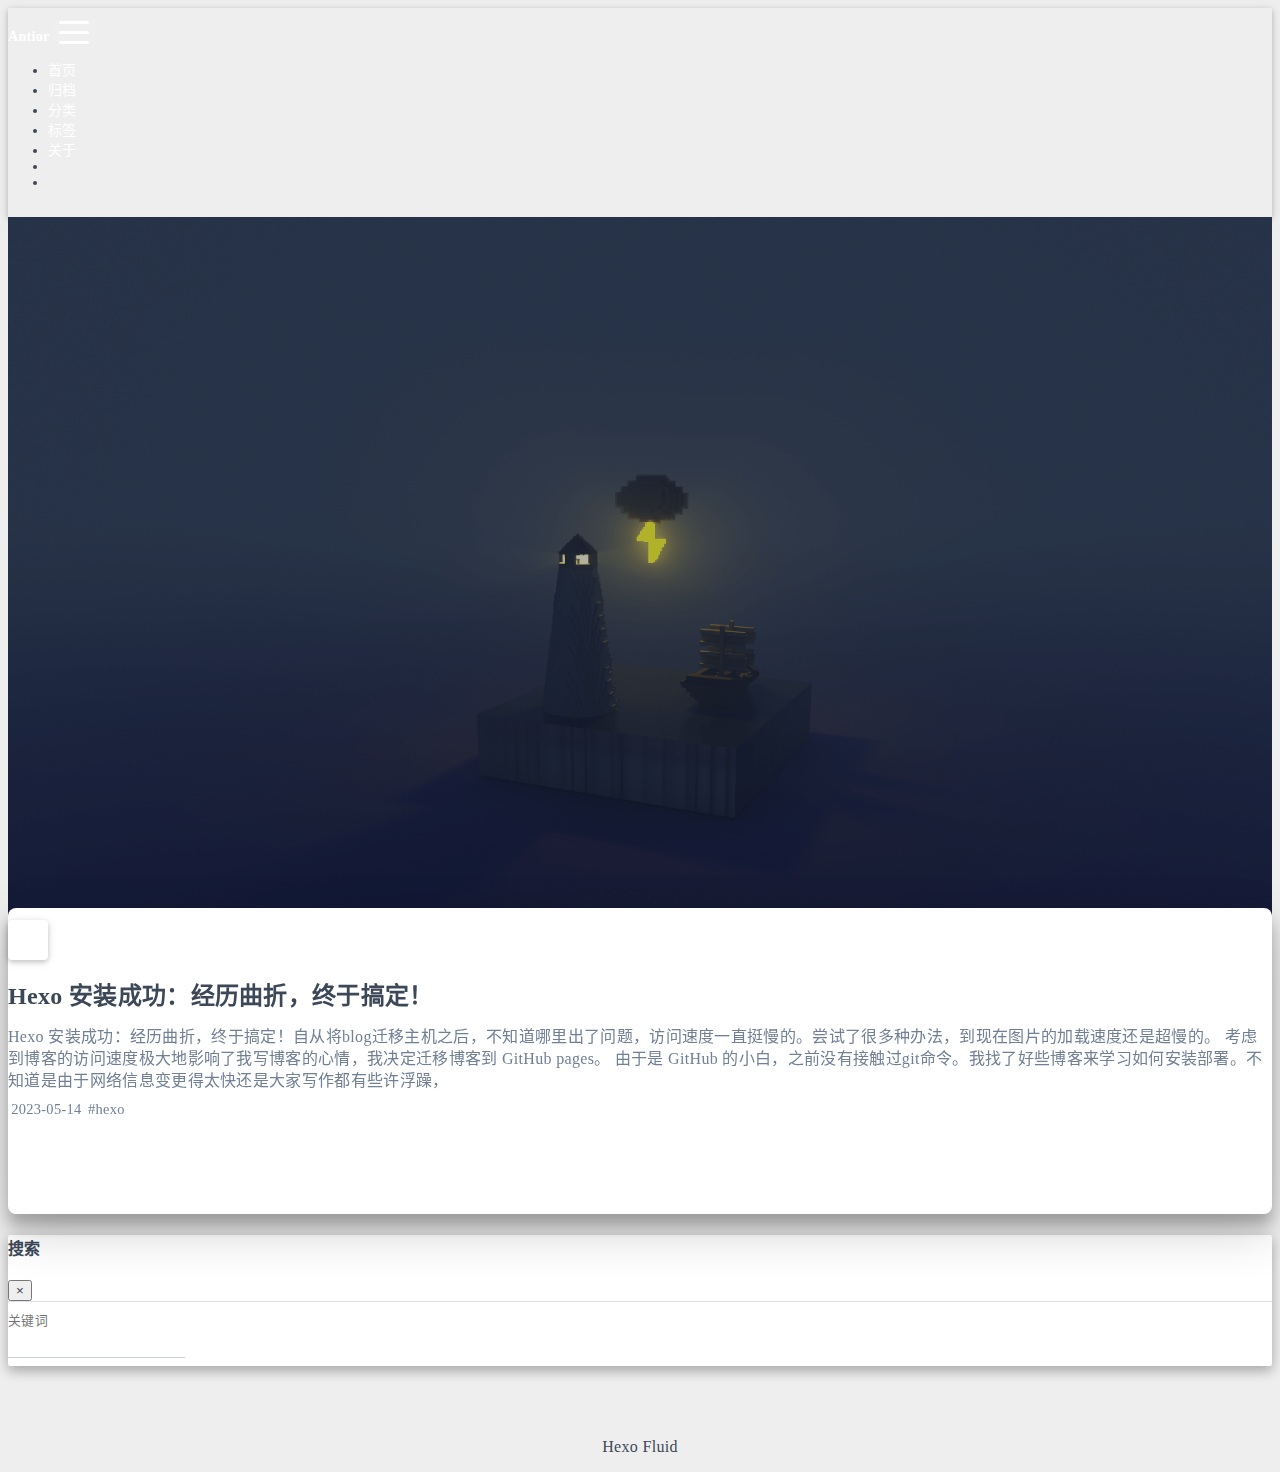
<file: index.html>
<!DOCTYPE html>
<html lang="zh-CN" data-default-color-scheme=auto>



<head>
  <meta charset="UTF-8">
  <link rel="apple-touch-icon" sizes="76x76" href="/img/fluid.png">
  <link rel="icon" href="/img/fluid.png">
  <meta name="viewport" content="width=device-width, initial-scale=1.0, maximum-scale=5.0, shrink-to-fit=no">
  <meta http-equiv="x-ua-compatible" content="ie=edge">
  
  <meta name="theme-color" content="#2f4154">
  <meta name="author" content="Antior">
  <meta name="keywords" content="">
  
    <meta name="description" content="None">
<meta property="og:type" content="website">
<meta property="og:title" content="Antior的博客">
<meta property="og:url" content="https://blog.antior.cn/index.html">
<meta property="og:site_name" content="Antior的博客">
<meta property="og:description" content="None">
<meta property="og:locale" content="zh_CN">
<meta property="article:author" content="Antior">
<meta name="twitter:card" content="summary_large_image">
  
  
  
  <title>Antior的博客</title>

  <link  rel="stylesheet" href="https://lib.baomitu.com/twitter-bootstrap/4.6.1/css/bootstrap.min.css" />





<!-- 主题依赖的图标库，不要自行修改 -->
<!-- Do not modify the link that theme dependent icons -->

<link rel="stylesheet" href="//at.alicdn.com/t/font_1749284_hj8rtnfg7um.css">



<link rel="stylesheet" href="//at.alicdn.com/t/font_1736178_lbnruvf0jn.css">


<link  rel="stylesheet" href="/css/main.css" />


  <link id="highlight-css" rel="stylesheet" href="/css/highlight.css" />
  
    <link id="highlight-css-dark" rel="stylesheet" href="/css/highlight-dark.css" />
  




  <script id="fluid-configs">
    var Fluid = window.Fluid || {};
    Fluid.ctx = Object.assign({}, Fluid.ctx)
    var CONFIG = {"hostname":"blog.antior.cn","root":"/","version":"1.9.4","typing":{"enable":true,"typeSpeed":30,"cursorChar":"_","loop":false,"scope":[]},"anchorjs":{"enable":true,"element":"h1,h2,h3,h4,h5,h6","placement":"left","visible":"hover","icon":""},"progressbar":{"enable":true,"height_px":3,"color":"#29d","options":{"showSpinner":false,"trickleSpeed":100}},"code_language":{"enable":true,"default":"TEXT"},"copy_btn":true,"image_caption":{"enable":true},"image_zoom":{"enable":true,"img_url_replace":["",""]},"toc":{"enable":true,"placement":"right","headingSelector":"h1,h2,h3,h4,h5,h6","collapseDepth":0},"lazyload":{"enable":true,"loading_img":"/img/loading.gif","onlypost":false,"offset_factor":2},"web_analytics":{"enable":false,"follow_dnt":true,"baidu":null,"google":null,"gtag":null,"tencent":{"sid":null,"cid":null},"woyaola":null,"cnzz":null,"leancloud":{"app_id":null,"app_key":null,"server_url":null,"path":"window.location.pathname","ignore_local":false}},"search_path":"/local-search.xml"};

    if (CONFIG.web_analytics.follow_dnt) {
      var dntVal = navigator.doNotTrack || window.doNotTrack || navigator.msDoNotTrack;
      Fluid.ctx.dnt = dntVal && (dntVal.startsWith('1') || dntVal.startsWith('yes') || dntVal.startsWith('on'));
    }
  </script>
  <script  src="/js/utils.js" ></script>
  <script  src="/js/color-schema.js" ></script>
  


  
<meta name="generator" content="Hexo 6.3.0"></head>


<body>
  

  <header>
    

<div class="header-inner" style="height: 100vh;">
  <nav id="navbar" class="navbar fixed-top  navbar-expand-lg navbar-dark scrolling-navbar">
  <div class="container">
    <a class="navbar-brand" href="/">
      <strong>Antior</strong>
    </a>

    <button id="navbar-toggler-btn" class="navbar-toggler" type="button" data-toggle="collapse"
            data-target="#navbarSupportedContent"
            aria-controls="navbarSupportedContent" aria-expanded="false" aria-label="Toggle navigation">
      <div class="animated-icon"><span></span><span></span><span></span></div>
    </button>

    <!-- Collapsible content -->
    <div class="collapse navbar-collapse" id="navbarSupportedContent">
      <ul class="navbar-nav ml-auto text-center">
        
          
          
          
          
            <li class="nav-item">
              <a class="nav-link" href="/">
                <i class="iconfont icon-home-fill"></i>
                <span>首页</span>
              </a>
            </li>
          
        
          
          
          
          
            <li class="nav-item">
              <a class="nav-link" href="/archives/">
                <i class="iconfont icon-archive-fill"></i>
                <span>归档</span>
              </a>
            </li>
          
        
          
          
          
          
            <li class="nav-item">
              <a class="nav-link" href="/categories/">
                <i class="iconfont icon-category-fill"></i>
                <span>分类</span>
              </a>
            </li>
          
        
          
          
          
          
            <li class="nav-item">
              <a class="nav-link" href="/tags/">
                <i class="iconfont icon-tags-fill"></i>
                <span>标签</span>
              </a>
            </li>
          
        
          
          
          
          
            <li class="nav-item">
              <a class="nav-link" href="/about/">
                <i class="iconfont icon-user-fill"></i>
                <span>关于</span>
              </a>
            </li>
          
        
        
          <li class="nav-item" id="search-btn">
            <a class="nav-link" target="_self" href="javascript:;" data-toggle="modal" data-target="#modalSearch" aria-label="Search">
              <i class="iconfont icon-search"></i>
            </a>
          </li>
          
        
        
          <li class="nav-item" id="color-toggle-btn">
            <a class="nav-link" target="_self" href="javascript:;" aria-label="Color Toggle">
              <i class="iconfont icon-dark" id="color-toggle-icon"></i>
            </a>
          </li>
        
      </ul>
    </div>
  </div>
</nav>

  

<div id="banner" class="banner" parallax=true
     style="background: url('/img/default.png') no-repeat center center; background-size: cover;">
  <div class="full-bg-img">
    <div class="mask flex-center" style="background-color: rgba(0, 0, 0, 0.3)">
      <div class="banner-text text-center fade-in-up">
        <div class="h2">
          
            <span id="subtitle" data-typed-text="欢迎来到Antior的博客"></span>
          
        </div>

        
      </div>

      
        <div class="scroll-down-bar">
          <i class="iconfont icon-arrowdown"></i>
        </div>
      
    </div>
  </div>
</div>

</div>

  </header>

  <main>
    
      <div class="container nopadding-x-md">
        <div id="board"
          style="margin-top: 0">
          
          <div class="container">
            <div class="row">
              <div class="col-12 col-md-10 m-auto">
                


  <div class="row mx-auto index-card">
    
    
    <article class="col-12 col-md-12 mx-auto index-info">
      <h1 class="index-header">
        
        <a href="/2023_05_14_hexo-installation-succeeded/" target="_self">
          Hexo 安装成功：经历曲折，终于搞定！
        </a>
      </h1>

      
      <a class="index-excerpt index-excerpt__noimg" href="/2023_05_14_hexo-installation-succeeded/" target="_self">
        <div>
          Hexo 安装成功：经历曲折，终于搞定！自从将blog迁移主机之后，不知道哪里出了问题，访问速度一直挺慢的。尝试了很多种办法，到现在图片的加载速度还是超慢的。 考虑到博客的访问速度极大地影响了我写博客的心情，我决定迁移博客到 GitHub pages。 由于是 GitHub 的小白，之前没有接触过git命令。我找了好些博客来学习如何安装部署。不知道是由于网络信息变更得太快还是大家写作都有些许浮躁，
        </div>
      </a>

      <div class="index-btm post-metas">
        
          <div class="post-meta mr-3">
            <i class="iconfont icon-date"></i>
            <time datetime="2023-05-14 17:55" pubdate>
              2023-05-14
            </time>
          </div>
        
        
        
          <div class="post-meta">
            <i class="iconfont icon-tags"></i>
            
              <a href="/tags/hexo/">#hexo</a>
            
          </div>
        
      </div>
    </article>
  </div>





              </div>
            </div>
          </div>
        </div>
      </div>
    

    
      <a id="scroll-top-button" aria-label="TOP" href="#" role="button">
        <i class="iconfont icon-arrowup" aria-hidden="true"></i>
      </a>
    

    
      <div class="modal fade" id="modalSearch" tabindex="-1" role="dialog" aria-labelledby="ModalLabel"
     aria-hidden="true">
  <div class="modal-dialog modal-dialog-scrollable modal-lg" role="document">
    <div class="modal-content">
      <div class="modal-header text-center">
        <h4 class="modal-title w-100 font-weight-bold">搜索</h4>
        <button type="button" id="local-search-close" class="close" data-dismiss="modal" aria-label="Close">
          <span aria-hidden="true">&times;</span>
        </button>
      </div>
      <div class="modal-body mx-3">
        <div class="md-form mb-5">
          <input type="text" id="local-search-input" class="form-control validate">
          <label data-error="x" data-success="v" for="local-search-input">关键词</label>
        </div>
        <div class="list-group" id="local-search-result"></div>
      </div>
    </div>
  </div>
</div>

    

    
  </main>

  <footer>
    <div class="footer-inner">
  
    <div class="footer-content">
       <a href="https://hexo.io" target="_blank" rel="nofollow noopener"><span>Hexo</span></a> <i class="iconfont icon-love"></i> <a href="https://github.com/fluid-dev/hexo-theme-fluid" target="_blank" rel="nofollow noopener"><span>Fluid</span></a> 
    </div>
  
  
  
  
</div>

  </footer>

  <!-- Scripts -->
  
  <script  src="https://lib.baomitu.com/nprogress/0.2.0/nprogress.min.js" ></script>
  <link  rel="stylesheet" href="https://lib.baomitu.com/nprogress/0.2.0/nprogress.min.css" />

  <script>
    NProgress.configure({"showSpinner":false,"trickleSpeed":100})
    NProgress.start()
    window.addEventListener('load', function() {
      NProgress.done();
    })
  </script>


<script  src="https://lib.baomitu.com/jquery/3.6.0/jquery.min.js" ></script>
<script  src="https://lib.baomitu.com/twitter-bootstrap/4.6.1/js/bootstrap.min.js" ></script>
<script  src="/js/events.js" ></script>
<script  src="/js/plugins.js" ></script>


  <script  src="https://lib.baomitu.com/typed.js/2.0.12/typed.min.js" ></script>
  <script>
    (function (window, document) {
      var typing = Fluid.plugins.typing;
      var subtitle = document.getElementById('subtitle');
      if (!subtitle || !typing) {
        return;
      }
      var text = subtitle.getAttribute('data-typed-text');
      
        typing(text);
      
    })(window, document);
  </script>




  
    <script  src="/js/img-lazyload.js" ></script>
  




  <script  src="/js/local-search.js" ></script>





<!-- 主题的启动项，将它保持在最底部 -->
<!-- the boot of the theme, keep it at the bottom -->
<script  src="/js/boot.js" ></script>


  

  <noscript>
    <div class="noscript-warning">博客在允许 JavaScript 运行的环境下浏览效果更佳</div>
  </noscript>
</body>
</html>
</file>
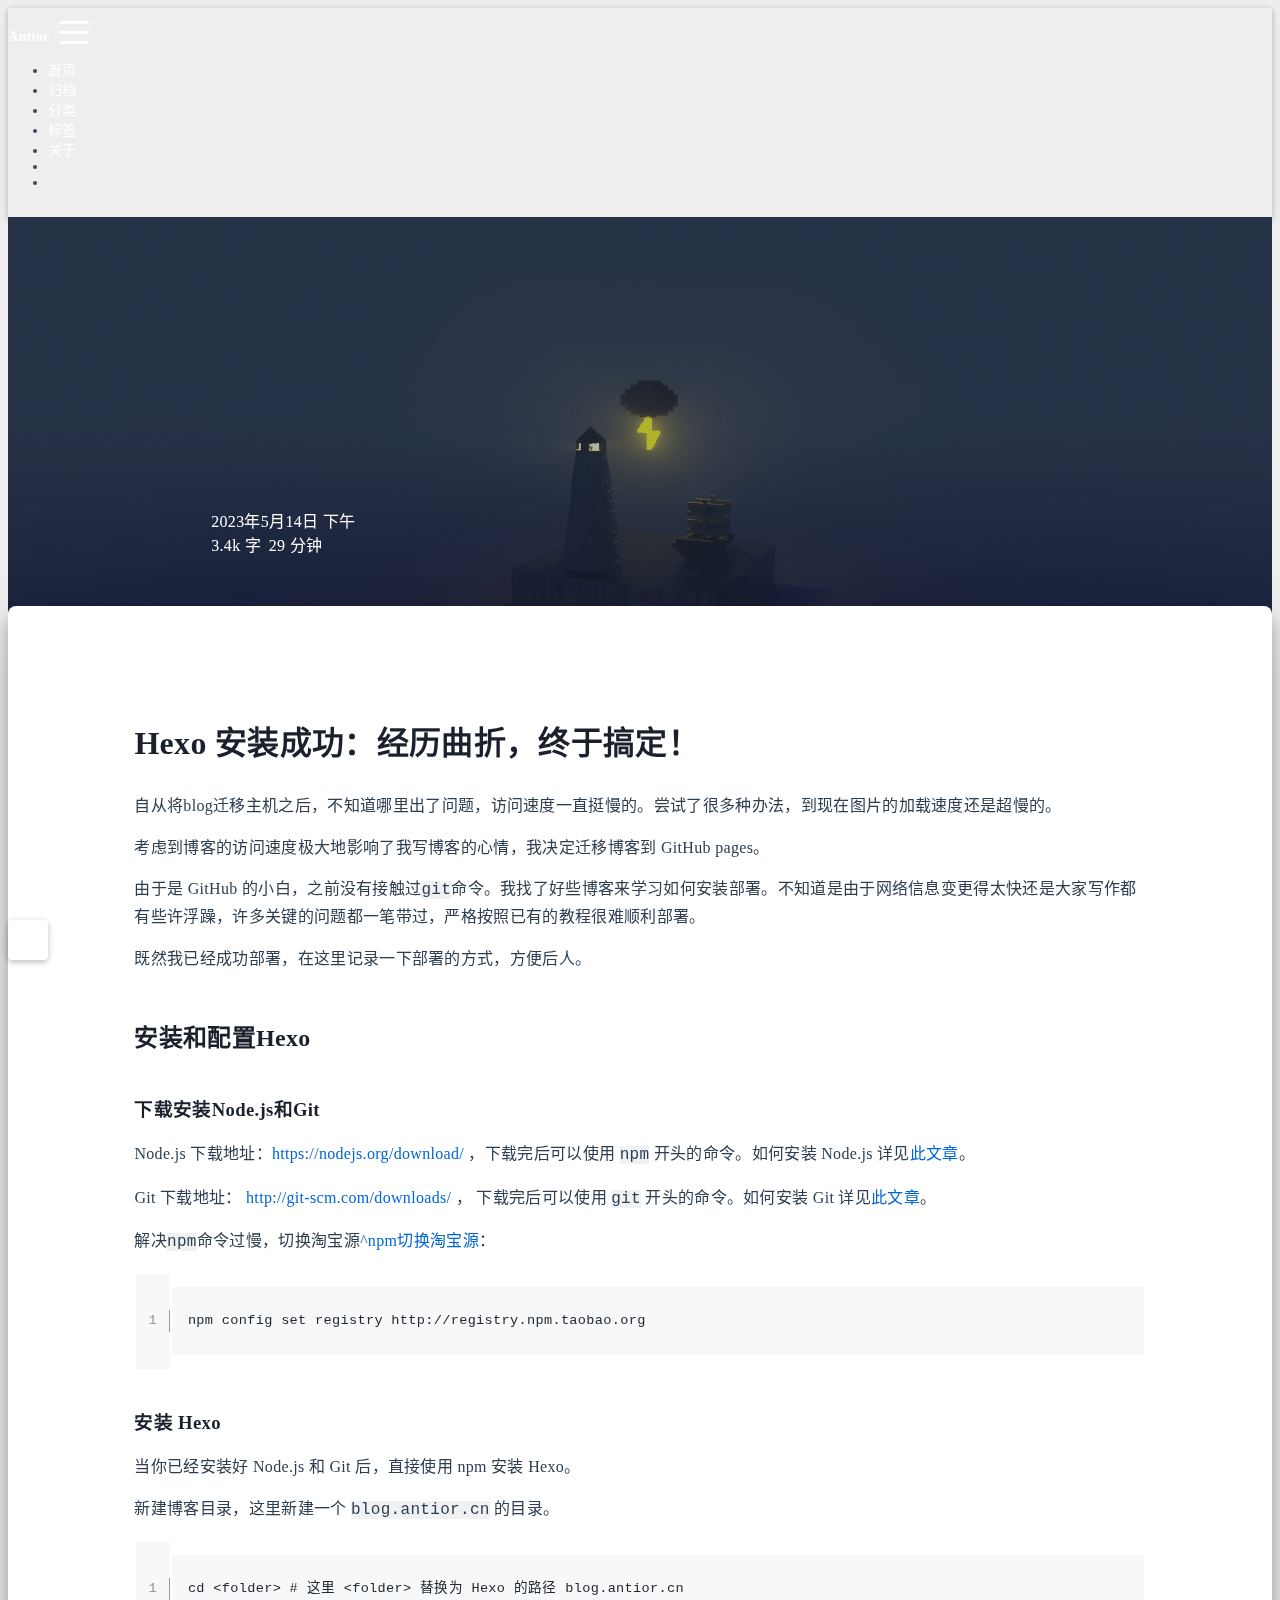
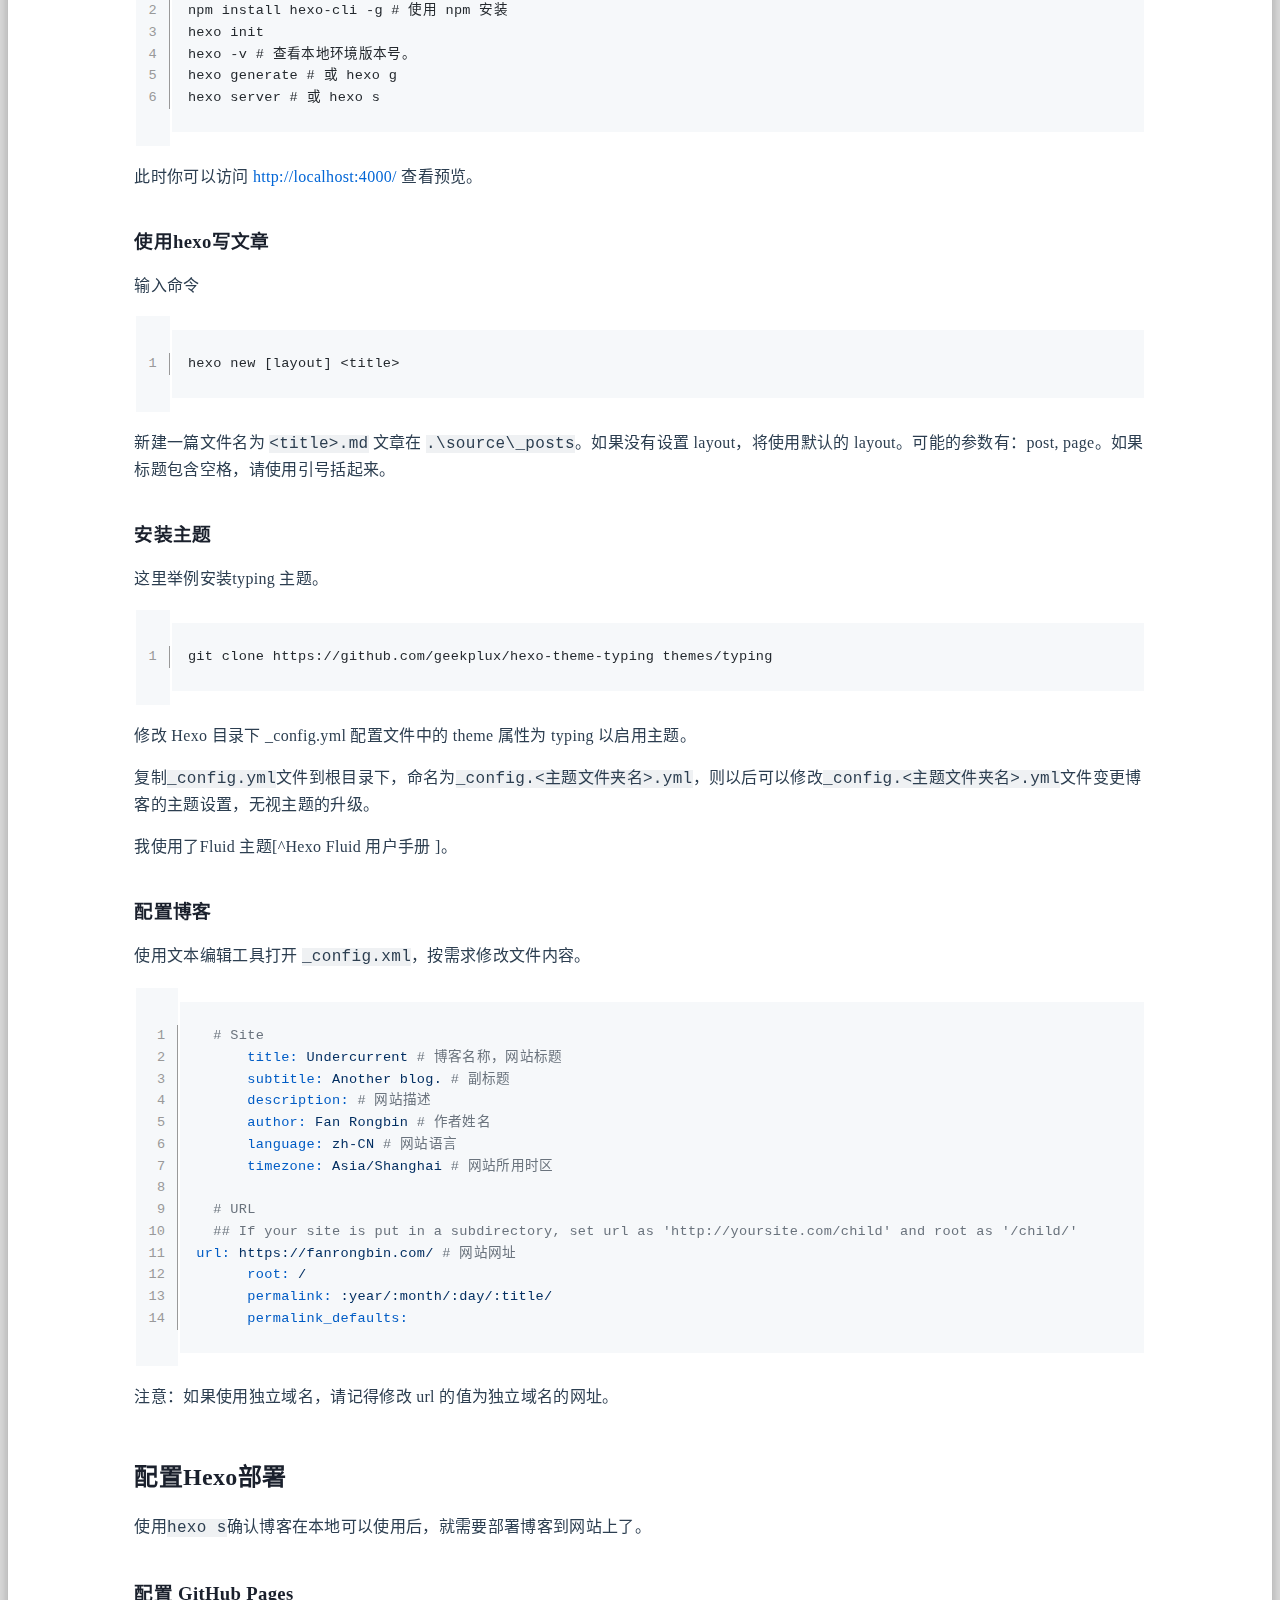
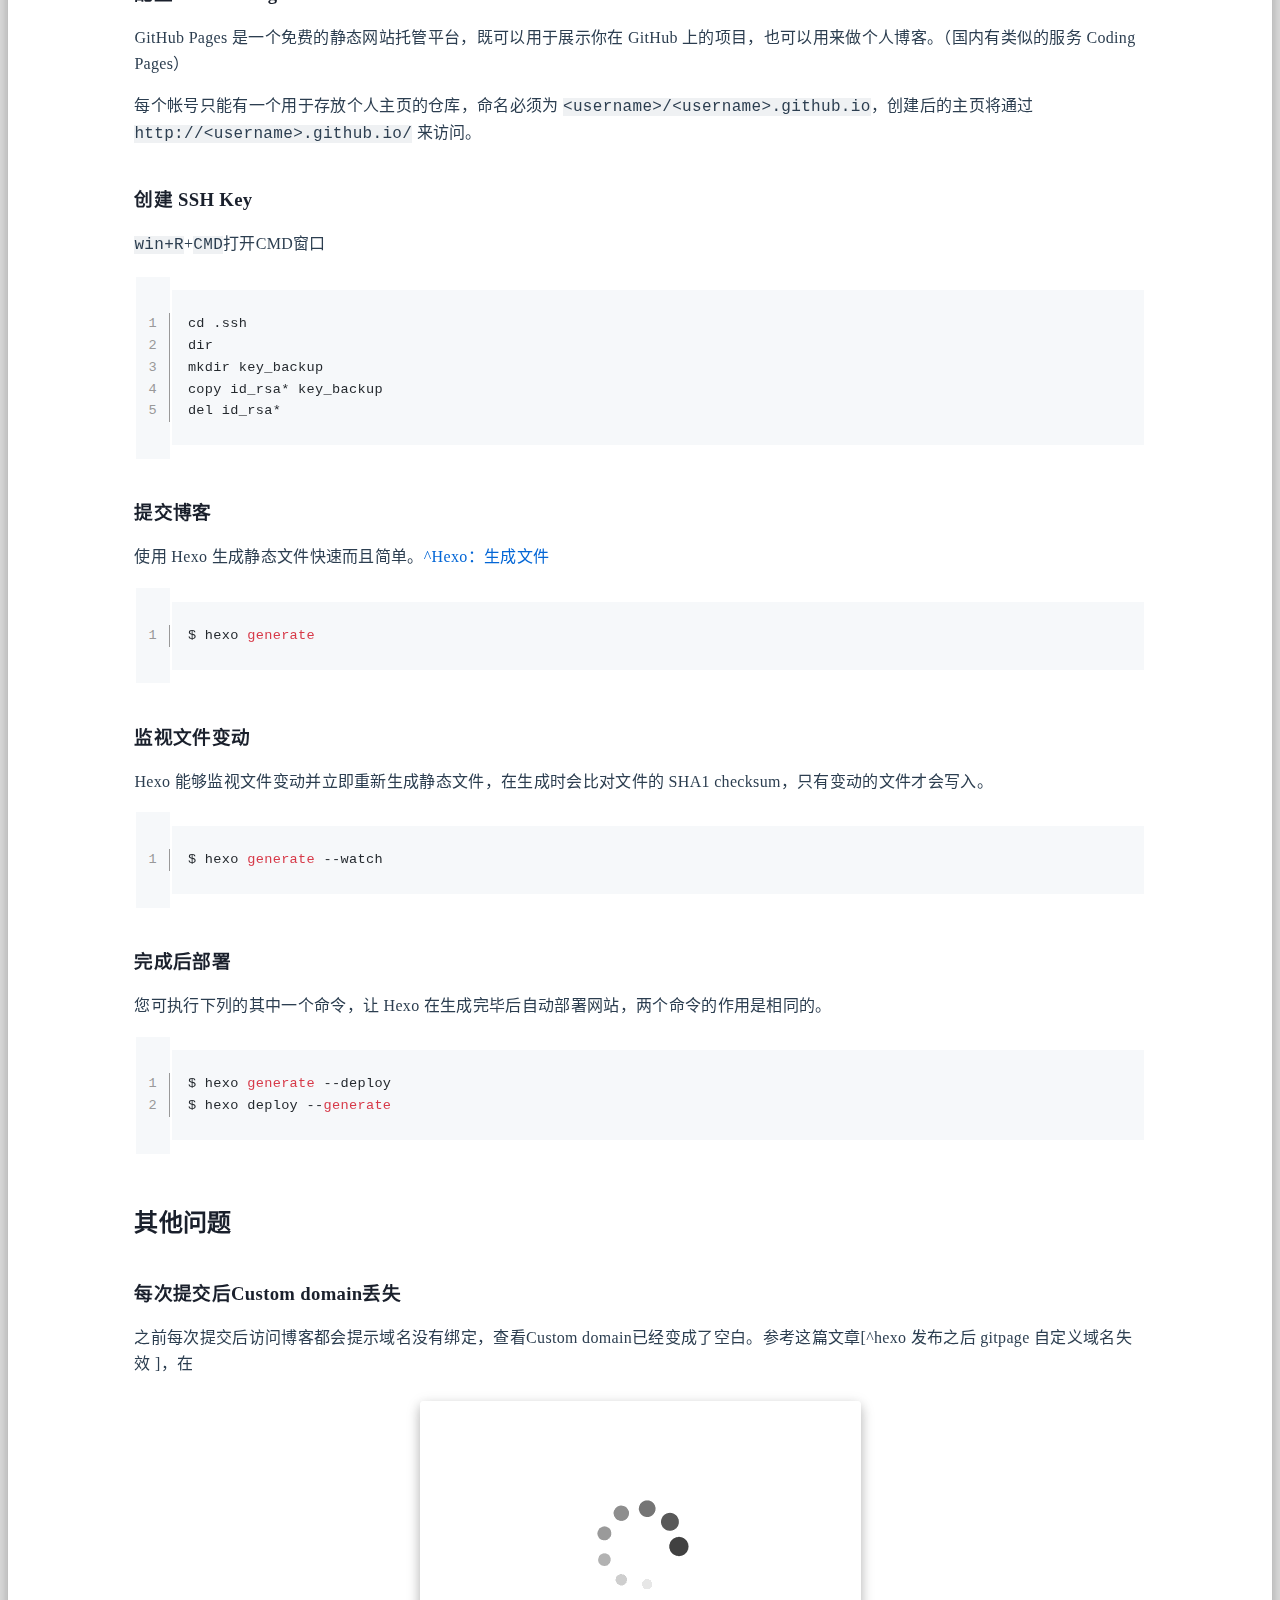
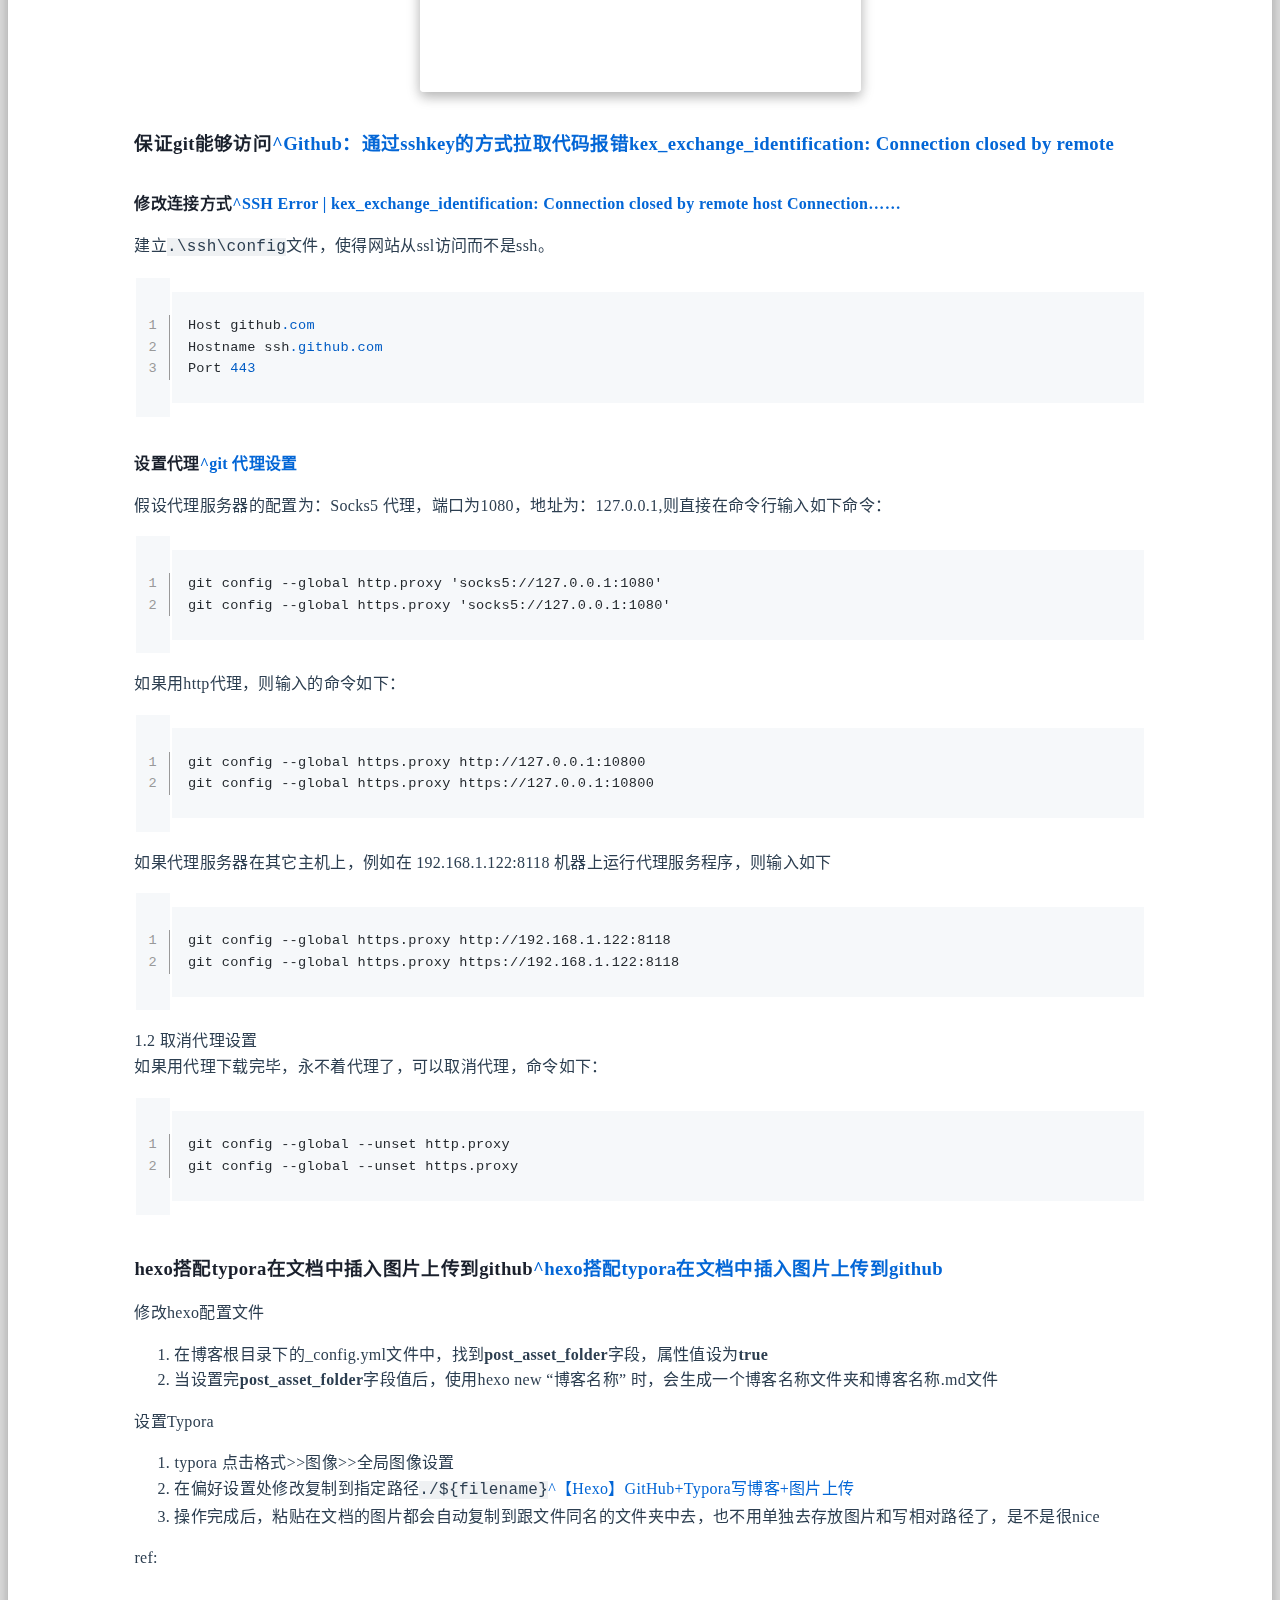
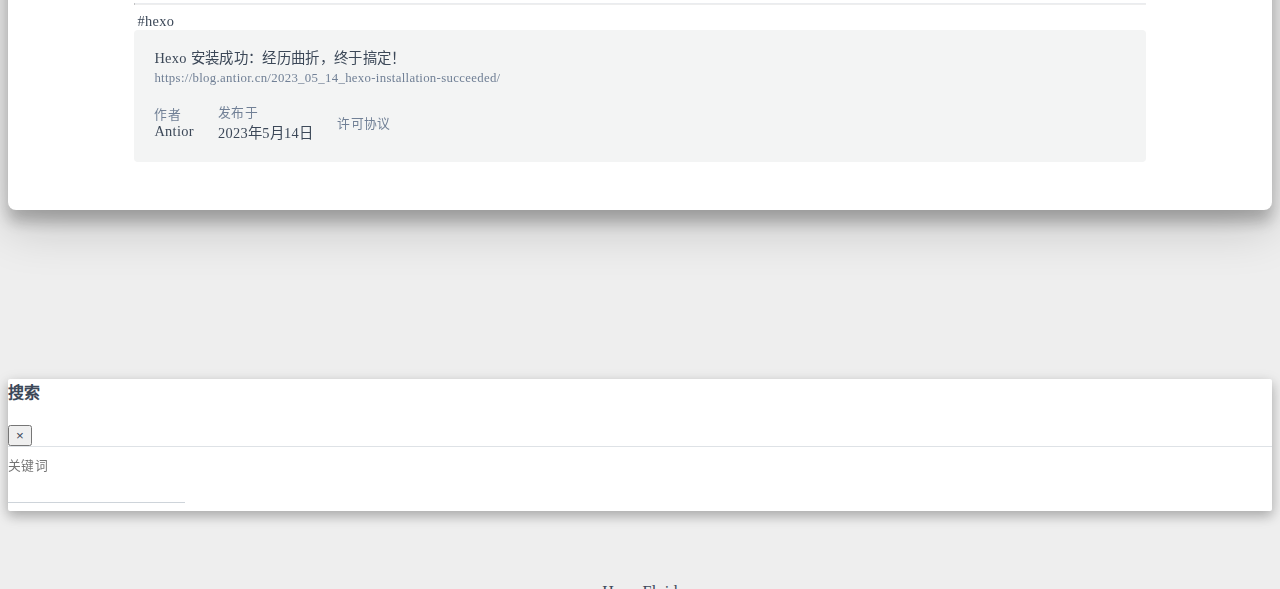
<file: 2023_05_14_hexo-installation-succeeded/index.html>
<!DOCTYPE html>
<html lang="zh-CN" data-default-color-scheme=auto>



<head>
  <meta charset="UTF-8">
  <link rel="apple-touch-icon" sizes="76x76" href="/img/fluid.png">
  <link rel="icon" href="/img/fluid.png">
  <meta name="viewport" content="width=device-width, initial-scale=1.0, maximum-scale=5.0, shrink-to-fit=no">
  <meta http-equiv="x-ua-compatible" content="ie=edge">
  
  <meta name="theme-color" content="#2f4154">
  <meta name="author" content="Antior">
  <meta name="keywords" content="">
  
    <meta name="description" content="Hexo 安装成功：经历曲折，终于搞定！自从将blog迁移主机之后，不知道哪里出了问题，访问速度一直挺慢的。尝试了很多种办法，到现在图片的加载速度还是超慢的。 考虑到博客的访问速度极大地影响了我写博客的心情，我决定迁移博客到 GitHub pages。 由于是 GitHub 的小白，之前没有接触过git命令。我找了好些博客来学习如何安装部署。不知道是由于网络信息变更得太快还是大家写作都有些许浮躁，">
<meta property="og:type" content="article">
<meta property="og:title" content="Hexo 安装成功：经历曲折，终于搞定！">
<meta property="og:url" content="https://blog.antior.cn/2023_05_14_hexo-installation-succeeded/index.html">
<meta property="og:site_name" content="Antior的博客">
<meta property="og:description" content="Hexo 安装成功：经历曲折，终于搞定！自从将blog迁移主机之后，不知道哪里出了问题，访问速度一直挺慢的。尝试了很多种办法，到现在图片的加载速度还是超慢的。 考虑到博客的访问速度极大地影响了我写博客的心情，我决定迁移博客到 GitHub pages。 由于是 GitHub 的小白，之前没有接触过git命令。我找了好些博客来学习如何安装部署。不知道是由于网络信息变更得太快还是大家写作都有些许浮躁，">
<meta property="og:locale" content="zh_CN">
<meta property="og:image" content="https://blog.antior.cn/2023_05_14_hexo-installation-succeeded/image-20230515200605285.png">
<meta property="article:published_time" content="2023-05-14T09:55:12.000Z">
<meta property="article:modified_time" content="2023-05-18T12:54:17.487Z">
<meta property="article:author" content="Antior">
<meta property="article:tag" content="hexo">
<meta name="twitter:card" content="summary_large_image">
<meta name="twitter:image" content="https://blog.antior.cn/2023_05_14_hexo-installation-succeeded/image-20230515200605285.png">
  
  
  
  <title>Hexo 安装成功：经历曲折，终于搞定！ - Antior的博客</title>

  <link  rel="stylesheet" href="https://lib.baomitu.com/twitter-bootstrap/4.6.1/css/bootstrap.min.css" />



  <link  rel="stylesheet" href="https://lib.baomitu.com/github-markdown-css/4.0.0/github-markdown.min.css" />

  <link  rel="stylesheet" href="https://lib.baomitu.com/hint.css/2.7.0/hint.min.css" />

  <link  rel="stylesheet" href="https://lib.baomitu.com/fancybox/3.5.7/jquery.fancybox.min.css" />



<!-- 主题依赖的图标库，不要自行修改 -->
<!-- Do not modify the link that theme dependent icons -->

<link rel="stylesheet" href="//at.alicdn.com/t/font_1749284_hj8rtnfg7um.css">



<link rel="stylesheet" href="//at.alicdn.com/t/font_1736178_lbnruvf0jn.css">


<link  rel="stylesheet" href="/css/main.css" />


  <link id="highlight-css" rel="stylesheet" href="/css/highlight.css" />
  
    <link id="highlight-css-dark" rel="stylesheet" href="/css/highlight-dark.css" />
  




  <script id="fluid-configs">
    var Fluid = window.Fluid || {};
    Fluid.ctx = Object.assign({}, Fluid.ctx)
    var CONFIG = {"hostname":"blog.antior.cn","root":"/","version":"1.9.4","typing":{"enable":true,"typeSpeed":30,"cursorChar":"_","loop":false,"scope":[]},"anchorjs":{"enable":true,"element":"h1,h2,h3,h4,h5,h6","placement":"left","visible":"hover","icon":""},"progressbar":{"enable":true,"height_px":3,"color":"#29d","options":{"showSpinner":false,"trickleSpeed":100}},"code_language":{"enable":true,"default":"TEXT"},"copy_btn":true,"image_caption":{"enable":true},"image_zoom":{"enable":true,"img_url_replace":["",""]},"toc":{"enable":true,"placement":"right","headingSelector":"h1,h2,h3,h4,h5,h6","collapseDepth":0},"lazyload":{"enable":true,"loading_img":"/img/loading.gif","onlypost":false,"offset_factor":2},"web_analytics":{"enable":false,"follow_dnt":true,"baidu":null,"google":null,"gtag":null,"tencent":{"sid":null,"cid":null},"woyaola":null,"cnzz":null,"leancloud":{"app_id":null,"app_key":null,"server_url":null,"path":"window.location.pathname","ignore_local":false}},"search_path":"/local-search.xml"};

    if (CONFIG.web_analytics.follow_dnt) {
      var dntVal = navigator.doNotTrack || window.doNotTrack || navigator.msDoNotTrack;
      Fluid.ctx.dnt = dntVal && (dntVal.startsWith('1') || dntVal.startsWith('yes') || dntVal.startsWith('on'));
    }
  </script>
  <script  src="/js/utils.js" ></script>
  <script  src="/js/color-schema.js" ></script>
  


  
<meta name="generator" content="Hexo 6.3.0"></head>


<body>
  

  <header>
    

<div class="header-inner" style="height: 70vh;">
  <nav id="navbar" class="navbar fixed-top  navbar-expand-lg navbar-dark scrolling-navbar">
  <div class="container">
    <a class="navbar-brand" href="/">
      <strong>Antior</strong>
    </a>

    <button id="navbar-toggler-btn" class="navbar-toggler" type="button" data-toggle="collapse"
            data-target="#navbarSupportedContent"
            aria-controls="navbarSupportedContent" aria-expanded="false" aria-label="Toggle navigation">
      <div class="animated-icon"><span></span><span></span><span></span></div>
    </button>

    <!-- Collapsible content -->
    <div class="collapse navbar-collapse" id="navbarSupportedContent">
      <ul class="navbar-nav ml-auto text-center">
        
          
          
          
          
            <li class="nav-item">
              <a class="nav-link" href="/">
                <i class="iconfont icon-home-fill"></i>
                <span>首页</span>
              </a>
            </li>
          
        
          
          
          
          
            <li class="nav-item">
              <a class="nav-link" href="/archives/">
                <i class="iconfont icon-archive-fill"></i>
                <span>归档</span>
              </a>
            </li>
          
        
          
          
          
          
            <li class="nav-item">
              <a class="nav-link" href="/categories/">
                <i class="iconfont icon-category-fill"></i>
                <span>分类</span>
              </a>
            </li>
          
        
          
          
          
          
            <li class="nav-item">
              <a class="nav-link" href="/tags/">
                <i class="iconfont icon-tags-fill"></i>
                <span>标签</span>
              </a>
            </li>
          
        
          
          
          
          
            <li class="nav-item">
              <a class="nav-link" href="/about/">
                <i class="iconfont icon-user-fill"></i>
                <span>关于</span>
              </a>
            </li>
          
        
        
          <li class="nav-item" id="search-btn">
            <a class="nav-link" target="_self" href="javascript:;" data-toggle="modal" data-target="#modalSearch" aria-label="Search">
              <i class="iconfont icon-search"></i>
            </a>
          </li>
          
        
        
          <li class="nav-item" id="color-toggle-btn">
            <a class="nav-link" target="_self" href="javascript:;" aria-label="Color Toggle">
              <i class="iconfont icon-dark" id="color-toggle-icon"></i>
            </a>
          </li>
        
      </ul>
    </div>
  </div>
</nav>

  

<div id="banner" class="banner" parallax=true
     style="background: url('/img/default.png') no-repeat center center; background-size: cover;">
  <div class="full-bg-img">
    <div class="mask flex-center" style="background-color: rgba(0, 0, 0, 0.3)">
      <div class="banner-text text-center fade-in-up">
        <div class="h2">
          
            <span id="subtitle" data-typed-text="Hexo 安装成功：经历曲折，终于搞定！"></span>
          
        </div>

        
          
  <div class="mt-3">
    
    
      <span class="post-meta">
        <i class="iconfont icon-date-fill" aria-hidden="true"></i>
        <time datetime="2023-05-14 17:55" pubdate>
          2023年5月14日 下午
        </time>
      </span>
    
  </div>

  <div class="mt-1">
    
      <span class="post-meta mr-2">
        <i class="iconfont icon-chart"></i>
        
          3.4k 字
        
      </span>
    

    
      <span class="post-meta mr-2">
        <i class="iconfont icon-clock-fill"></i>
        
        
        
          29 分钟
        
      </span>
    

    
    
  </div>


        
      </div>

      
    </div>
  </div>
</div>

</div>

  </header>

  <main>
    
      

<div class="container-fluid nopadding-x">
  <div class="row nomargin-x">
    <div class="side-col d-none d-lg-block col-lg-2">
      

    </div>

    <div class="col-lg-8 nopadding-x-md">
      <div class="container nopadding-x-md" id="board-ctn">
        <div id="board">
          <article class="post-content mx-auto">
            <!-- SEO header -->
            <h1 style="display: none">Hexo 安装成功：经历曲折，终于搞定！</h1>
            
            
              <div class="markdown-body">
                
                <h1 id="Hexo-安装成功：经历曲折，终于搞定！"><a href="#Hexo-安装成功：经历曲折，终于搞定！" class="headerlink" title="Hexo 安装成功：经历曲折，终于搞定！"></a>Hexo 安装成功：经历曲折，终于搞定！</h1><p>自从将blog迁移主机之后，不知道哪里出了问题，访问速度一直挺慢的。尝试了很多种办法，到现在图片的加载速度还是超慢的。</p>
<p>考虑到博客的访问速度极大地影响了我写博客的心情，我决定迁移博客到 GitHub pages。</p>
<p>由于是 GitHub 的小白，之前没有接触过<code>git</code>命令。我找了好些博客来学习如何安装部署。不知道是由于网络信息变更得太快还是大家写作都有些许浮躁，许多关键的问题都一笔带过，严格按照已有的教程很难顺利部署。</p>
<p>既然我已经成功部署，在这里记录一下部署的方式，方便后人。</p>
<h2 id="安装和配置Hexo"><a href="#安装和配置Hexo" class="headerlink" title="安装和配置Hexo"></a>安装和配置Hexo</h2><h3 id="下载安装Node-js和Git"><a href="#下载安装Node-js和Git" class="headerlink" title="下载安装Node.js和Git"></a>下载安装Node.js和Git</h3><p>Node.js 下载地址：<a target="_blank" rel="noopener" href="https://nodejs.org/download/">https://nodejs.org/download/</a> ，下载完后可以使用 <code>npm</code> 开头的命令。如何安装 Node.js 详见<a target="_blank" rel="noopener" href="https://www.runoob.com/nodejs/nodejs-install-setup.html/">此文章</a>。</p>
<p>Git 下载地址： <a target="_blank" rel="noopener" href="http://git-scm.com/downloads/">http://git-scm.com/downloads/</a> ， 下载完后可以使用 <code>git</code> 开头的命令。如何安装 Git 详见<a target="_blank" rel="noopener" href="https://www.runoob.com/git/git-install-setup.html/">此文章</a>。</p>
<p>解决<code>npm</code>命令过慢，切换淘宝源<a target="_blank" rel="noopener" href="https://cloud.tencent.com/developer/article/1586040">^npm切换淘宝源</a>：</p>
<figure class="highlight shell"><table><tr><td class="gutter"><pre><span class="line">1</span><br></pre></td><td class="code"><pre><code class="hljs shell">npm config set registry http://registry.npm.taobao.org<br></code></pre></td></tr></table></figure>



<h3 id="安装-Hexo"><a href="#安装-Hexo" class="headerlink" title="安装 Hexo"></a>安装 Hexo</h3><p>当你已经安装好 Node.js 和 Git 后，直接使用 npm 安装 Hexo。</p>
<p>新建博客目录，这里新建一个 <code>blog.antior.cn</code> 的目录。</p>
<figure class="highlight shell"><table><tr><td class="gutter"><pre><span class="line">1</span><br><span class="line">2</span><br><span class="line">3</span><br><span class="line">4</span><br><span class="line">5</span><br><span class="line">6</span><br></pre></td><td class="code"><pre><code class="hljs shell">cd &lt;folder&gt; # 这里 &lt;folder&gt; 替换为 Hexo 的路径 blog.antior.cn<br>npm install hexo-cli -g # 使用 npm 安装<br>hexo init<br>hexo -v # 查看本地环境版本号。<br>hexo generate # 或 hexo g<br>hexo server # 或 hexo s<br></code></pre></td></tr></table></figure>

<p>此时你可以访问 <a target="_blank" rel="noopener" href="http://localhost:4000/">http://localhost:4000/</a> 查看预览。</p>
<h3 id="使用hexo写文章"><a href="#使用hexo写文章" class="headerlink" title="使用hexo写文章"></a>使用hexo写文章</h3><p>输入命令</p>
<figure class="highlight shell"><table><tr><td class="gutter"><pre><span class="line">1</span><br></pre></td><td class="code"><pre><code class="hljs shell">hexo new [layout] &lt;title&gt;<br></code></pre></td></tr></table></figure>

<p>新建一篇文件名为 <code>&lt;title&gt;.md</code> 文章在 <code>.\source\_posts</code>。如果没有设置 layout，将使用默认的 layout。可能的参数有：post, page。如果标题包含空格，请使用引号括起来。</p>
<h3 id="安装主题"><a href="#安装主题" class="headerlink" title="安装主题"></a>安装主题</h3><p>这里举例安装typing 主题。</p>
<figure class="highlight shell"><table><tr><td class="gutter"><pre><span class="line">1</span><br></pre></td><td class="code"><pre><code class="hljs shell">git clone https://github.com/geekplux/hexo-theme-typing themes/typing <br></code></pre></td></tr></table></figure>

<p>修改 Hexo 目录下 _config.yml 配置文件中的 theme 属性为 typing 以启用主题。</p>
<p>复制<code>_config.yml</code>文件到根目录下，命名为<code>_config.&lt;主题文件夹名&gt;.yml</code>，则以后可以修改<code>_config.&lt;主题文件夹名&gt;.yml</code>文件变更博客的主题设置，无视主题的升级。</p>
<p>我使用了Fluid 主题[^Hexo Fluid 用户手册 ]。</p>
<h3 id="配置博客"><a href="#配置博客" class="headerlink" title="配置博客"></a>配置博客</h3><p>使用文本编辑工具打开 <code>_config.xml</code>，按需求修改文件内容。</p>
<figure class="highlight yaml"><table><tr><td class="gutter"><pre><span class="line">1</span><br><span class="line">2</span><br><span class="line">3</span><br><span class="line">4</span><br><span class="line">5</span><br><span class="line">6</span><br><span class="line">7</span><br><span class="line">8</span><br><span class="line">9</span><br><span class="line">10</span><br><span class="line">11</span><br><span class="line">12</span><br><span class="line">13</span><br><span class="line">14</span><br></pre></td><td class="code"><pre><code class="hljs yaml">  <span class="hljs-comment"># Site</span><br>      <span class="hljs-attr">title:</span> <span class="hljs-string">Undercurrent</span> <span class="hljs-comment"># 博客名称，网站标题</span><br>      <span class="hljs-attr">subtitle:</span> <span class="hljs-string">Another</span> <span class="hljs-string">blog.</span> <span class="hljs-comment"># 副标题</span><br>      <span class="hljs-attr">description:</span> <span class="hljs-comment"># 网站描述</span><br>      <span class="hljs-attr">author:</span> <span class="hljs-string">Fan</span> <span class="hljs-string">Rongbin</span> <span class="hljs-comment"># 作者姓名</span><br>      <span class="hljs-attr">language:</span> <span class="hljs-string">zh-CN</span> <span class="hljs-comment"># 网站语言</span><br>      <span class="hljs-attr">timezone:</span> <span class="hljs-string">Asia/Shanghai</span> <span class="hljs-comment"># 网站所用时区</span><br><br>  <span class="hljs-comment"># URL</span><br>  <span class="hljs-comment">## If your site is put in a subdirectory, set url as &#x27;http://yoursite.com/child&#x27; and root as &#x27;/child/&#x27;</span><br><span class="hljs-attr">url:</span> <span class="hljs-string">https://fanrongbin.com/</span> <span class="hljs-comment"># 网站网址</span><br>      <span class="hljs-attr">root:</span> <span class="hljs-string">/</span><br>      <span class="hljs-attr">permalink:</span> <span class="hljs-string">:year/:month/:day/:title/</span><br>      <span class="hljs-attr">permalink_defaults:</span><br></code></pre></td></tr></table></figure>

<p>注意：如果使用独立域名，请记得修改 url 的值为独立域名的网址。</p>
<h2 id="配置Hexo部署"><a href="#配置Hexo部署" class="headerlink" title="配置Hexo部署"></a>配置Hexo部署</h2><p>使用<code>hexo s</code>确认博客在本地可以使用后，就需要部署博客到网站上了。</p>
<h3 id="配置-GitHub-Pages"><a href="#配置-GitHub-Pages" class="headerlink" title="配置 GitHub Pages"></a>配置 GitHub Pages</h3><p>GitHub Pages 是一个免费的静态网站托管平台，既可以用于展示你在 GitHub 上的项目，也可以用来做个人博客。（国内有类似的服务 Coding Pages）</p>
<p>每个帐号只能有一个用于存放个人主页的仓库，命名必须为 <code>&lt;username&gt;/&lt;username&gt;.github.io</code>，创建后的主页将通过 <code>http://&lt;username&gt;.github.io/</code> 来访问。</p>
<h3 id="创建-SSH-Key"><a href="#创建-SSH-Key" class="headerlink" title="创建 SSH Key"></a>创建 SSH Key</h3><p><code>win+R</code>+<code>CMD</code>打开CMD窗口</p>
<figure class="highlight shell"><table><tr><td class="gutter"><pre><span class="line">1</span><br><span class="line">2</span><br><span class="line">3</span><br><span class="line">4</span><br><span class="line">5</span><br></pre></td><td class="code"><pre><code class="hljs shell">cd .ssh<br>dir<br>mkdir key_backup<br>copy id_rsa* key_backup<br>del id_rsa*<br></code></pre></td></tr></table></figure>





<h3 id="提交博客"><a href="#提交博客" class="headerlink" title="提交博客"></a>提交博客</h3><p>使用 Hexo 生成静态文件快速而且简单。<a target="_blank" rel="noopener" href="https://hexo.io/zh-cn/docs/generating">^Hexo：生成文件</a></p>
<figure class="highlight verilog"><table><tr><td class="gutter"><pre><span class="line">1</span><br></pre></td><td class="code"><pre><code class="hljs verilog">$ hexo <span class="hljs-keyword">generate</span><br></code></pre></td></tr></table></figure>

<h3 id="监视文件变动"><a href="#监视文件变动" class="headerlink" title="监视文件变动"></a>监视文件变动</h3><p>Hexo 能够监视文件变动并立即重新生成静态文件，在生成时会比对文件的 SHA1 checksum，只有变动的文件才会写入。</p>
<figure class="highlight verilog"><table><tr><td class="gutter"><pre><span class="line">1</span><br></pre></td><td class="code"><pre><code class="hljs verilog">$ hexo <span class="hljs-keyword">generate</span> --watch<br></code></pre></td></tr></table></figure>

<h3 id="完成后部署"><a href="#完成后部署" class="headerlink" title="完成后部署"></a>完成后部署</h3><p>您可执行下列的其中一个命令，让 Hexo 在生成完毕后自动部署网站，两个命令的作用是相同的。</p>
<figure class="highlight verilog"><table><tr><td class="gutter"><pre><span class="line">1</span><br><span class="line">2</span><br></pre></td><td class="code"><pre><code class="hljs verilog">$ hexo <span class="hljs-keyword">generate</span> --deploy<br>$ hexo deploy --<span class="hljs-keyword">generate</span><br></code></pre></td></tr></table></figure>



<h2 id="其他问题"><a href="#其他问题" class="headerlink" title="其他问题"></a>其他问题</h2><h3 id="每次提交后Custom-domain丢失"><a href="#每次提交后Custom-domain丢失" class="headerlink" title="每次提交后Custom domain丢失"></a>每次提交后Custom domain丢失</h3><p>之前每次提交后访问博客都会提示域名没有绑定，查看Custom domain已经变成了空白。参考这篇文章[^hexo 发布之后 gitpage 自定义域名失效 ]，在</p>
<p><img src="/2023_05_14_hexo-installation-succeeded/image-20230515200605285.png" srcset="/img/loading.gif" lazyload alt="image-20230515200605285"></p>
<h3 id="保证git能够访问-Github：通过sshkey的方式拉取代码报错kex-exchange-identification-Connection-closed-by-remote"><a href="#保证git能够访问-Github：通过sshkey的方式拉取代码报错kex-exchange-identification-Connection-closed-by-remote" class="headerlink" title="保证git能够访问^Github：通过sshkey的方式拉取代码报错kex_exchange_identification: Connection closed by remote"></a>保证git能够访问<a target="_blank" rel="noopener" href="https://cloud.tencent.com/developer/article/2114329">^Github：通过sshkey的方式拉取代码报错kex_exchange_identification: Connection closed by remote</a></h3><h4 id="修改连接方式-SSH-Error-kex-exchange-identification-Connection-closed-by-remote-host-Connection……"><a href="#修改连接方式-SSH-Error-kex-exchange-identification-Connection-closed-by-remote-host-Connection……" class="headerlink" title="修改连接方式^SSH Error | kex_exchange_identification: Connection closed by remote host Connection……"></a>修改连接方式<a target="_blank" rel="noopener" href="https://www.cnblogs.com/delongzhang/p/17237122.html">^SSH Error | kex_exchange_identification: Connection closed by remote host Connection……</a></h4><p>建立<code>.\ssh\config</code>文件，使得网站从ssl访问而不是ssh。</p>
<figure class="highlight stylus"><table><tr><td class="gutter"><pre><span class="line">1</span><br><span class="line">2</span><br><span class="line">3</span><br></pre></td><td class="code"><pre><code class="hljs stylus">Host github<span class="hljs-selector-class">.com</span><br>Hostname ssh<span class="hljs-selector-class">.github</span><span class="hljs-selector-class">.com</span><br>Port <span class="hljs-number">443</span><br></code></pre></td></tr></table></figure>

<h4 id="设置代理-git-代理设置"><a href="#设置代理-git-代理设置" class="headerlink" title="设置代理^git 代理设置"></a>设置代理<a target="_blank" rel="noopener" href="https://blog.csdn.net/ababab12345/article/details/103431291">^git 代理设置</a></h4><p>假设代理服务器的配置为：Socks5 代理，端口为1080，地址为：127.0.0.1,则直接在命令行输入如下命令：</p>
<figure class="highlight shell"><table><tr><td class="gutter"><pre><span class="line">1</span><br><span class="line">2</span><br></pre></td><td class="code"><pre><code class="hljs shell">git config --global http.proxy &#x27;socks5://127.0.0.1:1080&#x27;<br>git config --global https.proxy &#x27;socks5://127.0.0.1:1080&#x27;<br></code></pre></td></tr></table></figure>

<p>如果用http代理，则输入的命令如下：</p>
<figure class="highlight shell"><table><tr><td class="gutter"><pre><span class="line">1</span><br><span class="line">2</span><br></pre></td><td class="code"><pre><code class="hljs shell">git config --global https.proxy http://127.0.0.1:10800<br>git config --global https.proxy https://127.0.0.1:10800<br></code></pre></td></tr></table></figure>

<p>如果代理服务器在其它主机上，例如在 192.168.1.122:8118 机器上运行代理服务程序，则输入如下</p>
<figure class="highlight shell"><table><tr><td class="gutter"><pre><span class="line">1</span><br><span class="line">2</span><br></pre></td><td class="code"><pre><code class="hljs shell">git config --global https.proxy http://192.168.1.122:8118<br>git config --global https.proxy https://192.168.1.122:8118<br></code></pre></td></tr></table></figure>

<p>1.2 取消代理设置<br>如果用代理下载完毕，永不着代理了，可以取消代理，命令如下：</p>
<figure class="highlight shell"><table><tr><td class="gutter"><pre><span class="line">1</span><br><span class="line">2</span><br></pre></td><td class="code"><pre><code class="hljs shell">git config --global --unset http.proxy<br>git config --global --unset https.proxy<br></code></pre></td></tr></table></figure>

<h3 id="hexo搭配typora在文档中插入图片上传到github-hexo搭配typora在文档中插入图片上传到github"><a href="#hexo搭配typora在文档中插入图片上传到github-hexo搭配typora在文档中插入图片上传到github" class="headerlink" title="hexo搭配typora在文档中插入图片上传到github^hexo搭配typora在文档中插入图片上传到github"></a>hexo搭配typora在文档中插入图片上传到github<a target="_blank" rel="noopener" href="https://liuzhengkaifa.github.io/2021/11/10/hexo%E6%90%AD%E9%85%8Dtypora%E5%9C%A8%E6%96%87%E6%A1%A3%E4%B8%AD%E6%8F%92%E5%85%A5%E5%9B%BE%E7%89%87%E4%B8%8A%E4%BC%A0%E5%88%B0github/">^hexo搭配typora在文档中插入图片上传到github</a></h3><p>修改hexo配置文件</p>
<ol>
<li>在博客根目录下的_config.yml文件中，找到<strong>post_asset_folder</strong>字段，属性值设为<strong>true</strong></li>
<li>当设置完<strong>post_asset_folder</strong>字段值后，使用hexo new “博客名称” 时，会生成一个博客名称文件夹和博客名称.md文件</li>
</ol>
<p>设置Typora</p>
<ol>
<li>typora 点击格式&gt;&gt;图像&gt;&gt;全局图像设置</li>
<li>在偏好设置处修改复制到指定路径<code>./$&#123;filename&#125;</code><a target="_blank" rel="noopener" href="https://blog.csdn.net/Qxiaofei_/article/details/124629908">^【Hexo】GitHub+Typora写博客+图片上传</a></li>
<li>操作完成后，粘贴在文档的图片都会自动复制到跟文件同名的文件夹中去，也不用单独去存放图片和写相对路径了，是不是很nice</li>
</ol>
<p>ref:</p>

                
              </div>
            
            <hr/>
            <div>
              <div class="post-metas my-3">
  
  
    <div class="post-meta">
      <i class="iconfont icon-tags"></i>
      
        <a href="/tags/hexo/">#hexo</a>
      
    </div>
  
</div>


              
  

  <div class="license-box my-3">
    <div class="license-title">
      <div>Hexo 安装成功：经历曲折，终于搞定！</div>
      <div>https://blog.antior.cn/2023_05_14_hexo-installation-succeeded/</div>
    </div>
    <div class="license-meta">
      
        <div class="license-meta-item">
          <div>作者</div>
          <div>Antior</div>
        </div>
      
      
        <div class="license-meta-item license-meta-date">
          <div>发布于</div>
          <div>2023年5月14日</div>
        </div>
      
      
      
        <div class="license-meta-item">
          <div>许可协议</div>
          <div>
            
              
              
                <a target="_blank" href="https://creativecommons.org/licenses/by/4.0/">
                  <span class="hint--top hint--rounded" aria-label="BY - 署名">
                    <i class="iconfont icon-by"></i>
                  </span>
                </a>
              
            
          </div>
        </div>
      
    </div>
    <div class="license-icon iconfont"></div>
  </div>



              
                <div class="post-prevnext my-3">
                  <article class="post-prev col-6">
                    
                    
                  </article>
                  <article class="post-next col-6">
                    
                    
                  </article>
                </div>
              
            </div>

            
          </article>
        </div>
      </div>
    </div>

    <div class="side-col d-none d-lg-block col-lg-2">
      
  <aside class="sidebar" style="margin-left: -1rem">
    <div id="toc">
  <p class="toc-header">
    <i class="iconfont icon-list"></i>
    <span>目录</span>
  </p>
  <div class="toc-body" id="toc-body"></div>
</div>



  </aside>


    </div>
  </div>
</div>





  



  



  



  



  







    

    
      <a id="scroll-top-button" aria-label="TOP" href="#" role="button">
        <i class="iconfont icon-arrowup" aria-hidden="true"></i>
      </a>
    

    
      <div class="modal fade" id="modalSearch" tabindex="-1" role="dialog" aria-labelledby="ModalLabel"
     aria-hidden="true">
  <div class="modal-dialog modal-dialog-scrollable modal-lg" role="document">
    <div class="modal-content">
      <div class="modal-header text-center">
        <h4 class="modal-title w-100 font-weight-bold">搜索</h4>
        <button type="button" id="local-search-close" class="close" data-dismiss="modal" aria-label="Close">
          <span aria-hidden="true">&times;</span>
        </button>
      </div>
      <div class="modal-body mx-3">
        <div class="md-form mb-5">
          <input type="text" id="local-search-input" class="form-control validate">
          <label data-error="x" data-success="v" for="local-search-input">关键词</label>
        </div>
        <div class="list-group" id="local-search-result"></div>
      </div>
    </div>
  </div>
</div>

    

    
  </main>

  <footer>
    <div class="footer-inner">
  
    <div class="footer-content">
       <a href="https://hexo.io" target="_blank" rel="nofollow noopener"><span>Hexo</span></a> <i class="iconfont icon-love"></i> <a href="https://github.com/fluid-dev/hexo-theme-fluid" target="_blank" rel="nofollow noopener"><span>Fluid</span></a> 
    </div>
  
  
  
  
</div>

  </footer>

  <!-- Scripts -->
  
  <script  src="https://lib.baomitu.com/nprogress/0.2.0/nprogress.min.js" ></script>
  <link  rel="stylesheet" href="https://lib.baomitu.com/nprogress/0.2.0/nprogress.min.css" />

  <script>
    NProgress.configure({"showSpinner":false,"trickleSpeed":100})
    NProgress.start()
    window.addEventListener('load', function() {
      NProgress.done();
    })
  </script>


<script  src="https://lib.baomitu.com/jquery/3.6.0/jquery.min.js" ></script>
<script  src="https://lib.baomitu.com/twitter-bootstrap/4.6.1/js/bootstrap.min.js" ></script>
<script  src="/js/events.js" ></script>
<script  src="/js/plugins.js" ></script>


  <script  src="https://lib.baomitu.com/typed.js/2.0.12/typed.min.js" ></script>
  <script>
    (function (window, document) {
      var typing = Fluid.plugins.typing;
      var subtitle = document.getElementById('subtitle');
      if (!subtitle || !typing) {
        return;
      }
      var text = subtitle.getAttribute('data-typed-text');
      
        typing(text);
      
    })(window, document);
  </script>




  
    <script  src="/js/img-lazyload.js" ></script>
  




  
<script>
  Fluid.utils.createScript('https://lib.baomitu.com/tocbot/4.18.2/tocbot.min.js', function() {
    var toc = jQuery('#toc');
    if (toc.length === 0 || !window.tocbot) { return; }
    var boardCtn = jQuery('#board-ctn');
    var boardTop = boardCtn.offset().top;

    window.tocbot.init(Object.assign({
      tocSelector     : '#toc-body',
      contentSelector : '.markdown-body',
      linkClass       : 'tocbot-link',
      activeLinkClass : 'tocbot-active-link',
      listClass       : 'tocbot-list',
      isCollapsedClass: 'tocbot-is-collapsed',
      collapsibleClass: 'tocbot-is-collapsible',
      scrollSmooth    : true,
      includeTitleTags: true,
      headingsOffset  : -boardTop,
    }, CONFIG.toc));
    if (toc.find('.toc-list-item').length > 0) {
      toc.css('visibility', 'visible');
    }

    Fluid.events.registerRefreshCallback(function() {
      if ('tocbot' in window) {
        tocbot.refresh();
        var toc = jQuery('#toc');
        if (toc.length === 0 || !tocbot) {
          return;
        }
        if (toc.find('.toc-list-item').length > 0) {
          toc.css('visibility', 'visible');
        }
      }
    });
  });
</script>


  <script src=https://lib.baomitu.com/clipboard.js/2.0.11/clipboard.min.js></script>

  <script>Fluid.plugins.codeWidget();</script>


  
<script>
  Fluid.utils.createScript('https://lib.baomitu.com/anchor-js/4.3.1/anchor.min.js', function() {
    window.anchors.options = {
      placement: CONFIG.anchorjs.placement,
      visible  : CONFIG.anchorjs.visible
    };
    if (CONFIG.anchorjs.icon) {
      window.anchors.options.icon = CONFIG.anchorjs.icon;
    }
    var el = (CONFIG.anchorjs.element || 'h1,h2,h3,h4,h5,h6').split(',');
    var res = [];
    for (var item of el) {
      res.push('.markdown-body > ' + item.trim());
    }
    if (CONFIG.anchorjs.placement === 'left') {
      window.anchors.options.class = 'anchorjs-link-left';
    }
    window.anchors.add(res.join(', '));

    Fluid.events.registerRefreshCallback(function() {
      if ('anchors' in window) {
        anchors.removeAll();
        var el = (CONFIG.anchorjs.element || 'h1,h2,h3,h4,h5,h6').split(',');
        var res = [];
        for (var item of el) {
          res.push('.markdown-body > ' + item.trim());
        }
        if (CONFIG.anchorjs.placement === 'left') {
          anchors.options.class = 'anchorjs-link-left';
        }
        anchors.add(res.join(', '));
      }
    });
  });
</script>


  
<script>
  Fluid.utils.createScript('https://lib.baomitu.com/fancybox/3.5.7/jquery.fancybox.min.js', function() {
    Fluid.plugins.fancyBox();
  });
</script>


  <script>Fluid.plugins.imageCaption();</script>

  <script  src="/js/local-search.js" ></script>





<!-- 主题的启动项，将它保持在最底部 -->
<!-- the boot of the theme, keep it at the bottom -->
<script  src="/js/boot.js" ></script>


  

  <noscript>
    <div class="noscript-warning">博客在允许 JavaScript 运行的环境下浏览效果更佳</div>
  </noscript>
</body>
</html>
</file>
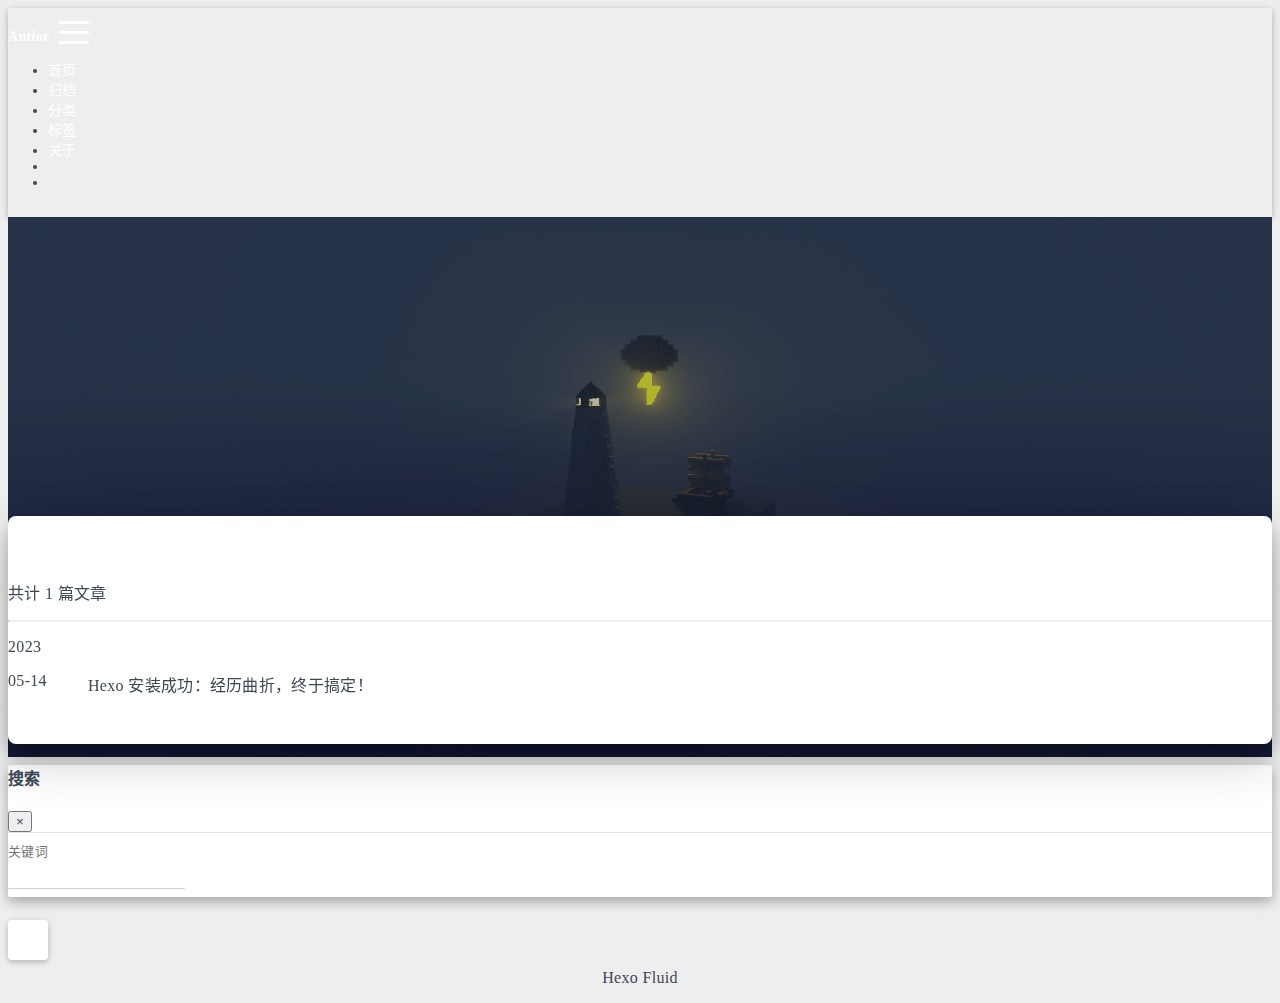
<file: archives/index.html>
<!DOCTYPE html>
<html lang="zh-CN" data-default-color-scheme=auto>



<head>
  <meta charset="UTF-8">
  <link rel="apple-touch-icon" sizes="76x76" href="/img/fluid.png">
  <link rel="icon" href="/img/fluid.png">
  <meta name="viewport" content="width=device-width, initial-scale=1.0, maximum-scale=5.0, shrink-to-fit=no">
  <meta http-equiv="x-ua-compatible" content="ie=edge">
  
  <meta name="theme-color" content="#2f4154">
  <meta name="author" content="Antior">
  <meta name="keywords" content="">
  
    <meta name="description" content="None">
<meta property="og:type" content="website">
<meta property="og:title" content="归档">
<meta property="og:url" content="https://blog.antior.cn/archives/index.html">
<meta property="og:site_name" content="Antior的博客">
<meta property="og:description" content="None">
<meta property="og:locale" content="zh_CN">
<meta property="article:author" content="Antior">
<meta name="twitter:card" content="summary_large_image">
  
  
  
  <title>归档 - Antior的博客</title>

  <link  rel="stylesheet" href="https://lib.baomitu.com/twitter-bootstrap/4.6.1/css/bootstrap.min.css" />





<!-- 主题依赖的图标库，不要自行修改 -->
<!-- Do not modify the link that theme dependent icons -->

<link rel="stylesheet" href="//at.alicdn.com/t/font_1749284_hj8rtnfg7um.css">



<link rel="stylesheet" href="//at.alicdn.com/t/font_1736178_lbnruvf0jn.css">


<link  rel="stylesheet" href="/css/main.css" />


  <link id="highlight-css" rel="stylesheet" href="/css/highlight.css" />
  
    <link id="highlight-css-dark" rel="stylesheet" href="/css/highlight-dark.css" />
  




  <script id="fluid-configs">
    var Fluid = window.Fluid || {};
    Fluid.ctx = Object.assign({}, Fluid.ctx)
    var CONFIG = {"hostname":"blog.antior.cn","root":"/","version":"1.9.4","typing":{"enable":true,"typeSpeed":30,"cursorChar":"_","loop":false,"scope":[]},"anchorjs":{"enable":true,"element":"h1,h2,h3,h4,h5,h6","placement":"left","visible":"hover","icon":""},"progressbar":{"enable":true,"height_px":3,"color":"#29d","options":{"showSpinner":false,"trickleSpeed":100}},"code_language":{"enable":true,"default":"TEXT"},"copy_btn":true,"image_caption":{"enable":true},"image_zoom":{"enable":true,"img_url_replace":["",""]},"toc":{"enable":true,"placement":"right","headingSelector":"h1,h2,h3,h4,h5,h6","collapseDepth":0},"lazyload":{"enable":true,"loading_img":"/img/loading.gif","onlypost":false,"offset_factor":2},"web_analytics":{"enable":false,"follow_dnt":true,"baidu":null,"google":null,"gtag":null,"tencent":{"sid":null,"cid":null},"woyaola":null,"cnzz":null,"leancloud":{"app_id":null,"app_key":null,"server_url":null,"path":"window.location.pathname","ignore_local":false}},"search_path":"/local-search.xml"};

    if (CONFIG.web_analytics.follow_dnt) {
      var dntVal = navigator.doNotTrack || window.doNotTrack || navigator.msDoNotTrack;
      Fluid.ctx.dnt = dntVal && (dntVal.startsWith('1') || dntVal.startsWith('yes') || dntVal.startsWith('on'));
    }
  </script>
  <script  src="/js/utils.js" ></script>
  <script  src="/js/color-schema.js" ></script>
  


  
<meta name="generator" content="Hexo 6.3.0"></head>


<body>
  

  <header>
    

<div class="header-inner" style="height: 60vh;">
  <nav id="navbar" class="navbar fixed-top  navbar-expand-lg navbar-dark scrolling-navbar">
  <div class="container">
    <a class="navbar-brand" href="/">
      <strong>Antior</strong>
    </a>

    <button id="navbar-toggler-btn" class="navbar-toggler" type="button" data-toggle="collapse"
            data-target="#navbarSupportedContent"
            aria-controls="navbarSupportedContent" aria-expanded="false" aria-label="Toggle navigation">
      <div class="animated-icon"><span></span><span></span><span></span></div>
    </button>

    <!-- Collapsible content -->
    <div class="collapse navbar-collapse" id="navbarSupportedContent">
      <ul class="navbar-nav ml-auto text-center">
        
          
          
          
          
            <li class="nav-item">
              <a class="nav-link" href="/">
                <i class="iconfont icon-home-fill"></i>
                <span>首页</span>
              </a>
            </li>
          
        
          
          
          
          
            <li class="nav-item">
              <a class="nav-link" href="/archives/">
                <i class="iconfont icon-archive-fill"></i>
                <span>归档</span>
              </a>
            </li>
          
        
          
          
          
          
            <li class="nav-item">
              <a class="nav-link" href="/categories/">
                <i class="iconfont icon-category-fill"></i>
                <span>分类</span>
              </a>
            </li>
          
        
          
          
          
          
            <li class="nav-item">
              <a class="nav-link" href="/tags/">
                <i class="iconfont icon-tags-fill"></i>
                <span>标签</span>
              </a>
            </li>
          
        
          
          
          
          
            <li class="nav-item">
              <a class="nav-link" href="/about/">
                <i class="iconfont icon-user-fill"></i>
                <span>关于</span>
              </a>
            </li>
          
        
        
          <li class="nav-item" id="search-btn">
            <a class="nav-link" target="_self" href="javascript:;" data-toggle="modal" data-target="#modalSearch" aria-label="Search">
              <i class="iconfont icon-search"></i>
            </a>
          </li>
          
        
        
          <li class="nav-item" id="color-toggle-btn">
            <a class="nav-link" target="_self" href="javascript:;" aria-label="Color Toggle">
              <i class="iconfont icon-dark" id="color-toggle-icon"></i>
            </a>
          </li>
        
      </ul>
    </div>
  </div>
</nav>

  

<div id="banner" class="banner" parallax=true
     style="background: url('/img/default.png') no-repeat center center; background-size: cover;">
  <div class="full-bg-img">
    <div class="mask flex-center" style="background-color: rgba(0, 0, 0, 0.3)">
      <div class="banner-text text-center fade-in-up">
        <div class="h2">
          
            <span id="subtitle" data-typed-text="归档"></span>
          
        </div>

        
      </div>

      
    </div>
  </div>
</div>

</div>

  </header>

  <main>
    
      <div class="container nopadding-x-md">
        <div id="board"
          >
          
          <div class="container">
            <div class="row">
              <div class="col-12 col-md-10 m-auto">
                

<div class="list-group">
  <p class="h4">共计 1 篇文章</p>
  <hr>
  
  
    
      
      <p class="h5">2023</p>
    
    <a href="/2023_05_14_hexo-installation-succeeded/" class="list-group-item list-group-item-action">
      <time>05-14</time>
      <div class="list-group-item-title">Hexo 安装成功：经历曲折，终于搞定！</div>
    </a>
  
</div>





              </div>
            </div>
          </div>
        </div>
      </div>
    

    
      <a id="scroll-top-button" aria-label="TOP" href="#" role="button">
        <i class="iconfont icon-arrowup" aria-hidden="true"></i>
      </a>
    

    
      <div class="modal fade" id="modalSearch" tabindex="-1" role="dialog" aria-labelledby="ModalLabel"
     aria-hidden="true">
  <div class="modal-dialog modal-dialog-scrollable modal-lg" role="document">
    <div class="modal-content">
      <div class="modal-header text-center">
        <h4 class="modal-title w-100 font-weight-bold">搜索</h4>
        <button type="button" id="local-search-close" class="close" data-dismiss="modal" aria-label="Close">
          <span aria-hidden="true">&times;</span>
        </button>
      </div>
      <div class="modal-body mx-3">
        <div class="md-form mb-5">
          <input type="text" id="local-search-input" class="form-control validate">
          <label data-error="x" data-success="v" for="local-search-input">关键词</label>
        </div>
        <div class="list-group" id="local-search-result"></div>
      </div>
    </div>
  </div>
</div>

    

    
  </main>

  <footer>
    <div class="footer-inner">
  
    <div class="footer-content">
       <a href="https://hexo.io" target="_blank" rel="nofollow noopener"><span>Hexo</span></a> <i class="iconfont icon-love"></i> <a href="https://github.com/fluid-dev/hexo-theme-fluid" target="_blank" rel="nofollow noopener"><span>Fluid</span></a> 
    </div>
  
  
  
  
</div>

  </footer>

  <!-- Scripts -->
  
  <script  src="https://lib.baomitu.com/nprogress/0.2.0/nprogress.min.js" ></script>
  <link  rel="stylesheet" href="https://lib.baomitu.com/nprogress/0.2.0/nprogress.min.css" />

  <script>
    NProgress.configure({"showSpinner":false,"trickleSpeed":100})
    NProgress.start()
    window.addEventListener('load', function() {
      NProgress.done();
    })
  </script>


<script  src="https://lib.baomitu.com/jquery/3.6.0/jquery.min.js" ></script>
<script  src="https://lib.baomitu.com/twitter-bootstrap/4.6.1/js/bootstrap.min.js" ></script>
<script  src="/js/events.js" ></script>
<script  src="/js/plugins.js" ></script>


  <script  src="https://lib.baomitu.com/typed.js/2.0.12/typed.min.js" ></script>
  <script>
    (function (window, document) {
      var typing = Fluid.plugins.typing;
      var subtitle = document.getElementById('subtitle');
      if (!subtitle || !typing) {
        return;
      }
      var text = subtitle.getAttribute('data-typed-text');
      
        typing(text);
      
    })(window, document);
  </script>




  
    <script  src="/js/img-lazyload.js" ></script>
  




  <script  src="/js/local-search.js" ></script>





<!-- 主题的启动项，将它保持在最底部 -->
<!-- the boot of the theme, keep it at the bottom -->
<script  src="/js/boot.js" ></script>


  

  <noscript>
    <div class="noscript-warning">博客在允许 JavaScript 运行的环境下浏览效果更佳</div>
  </noscript>
</body>
</html>
</file>
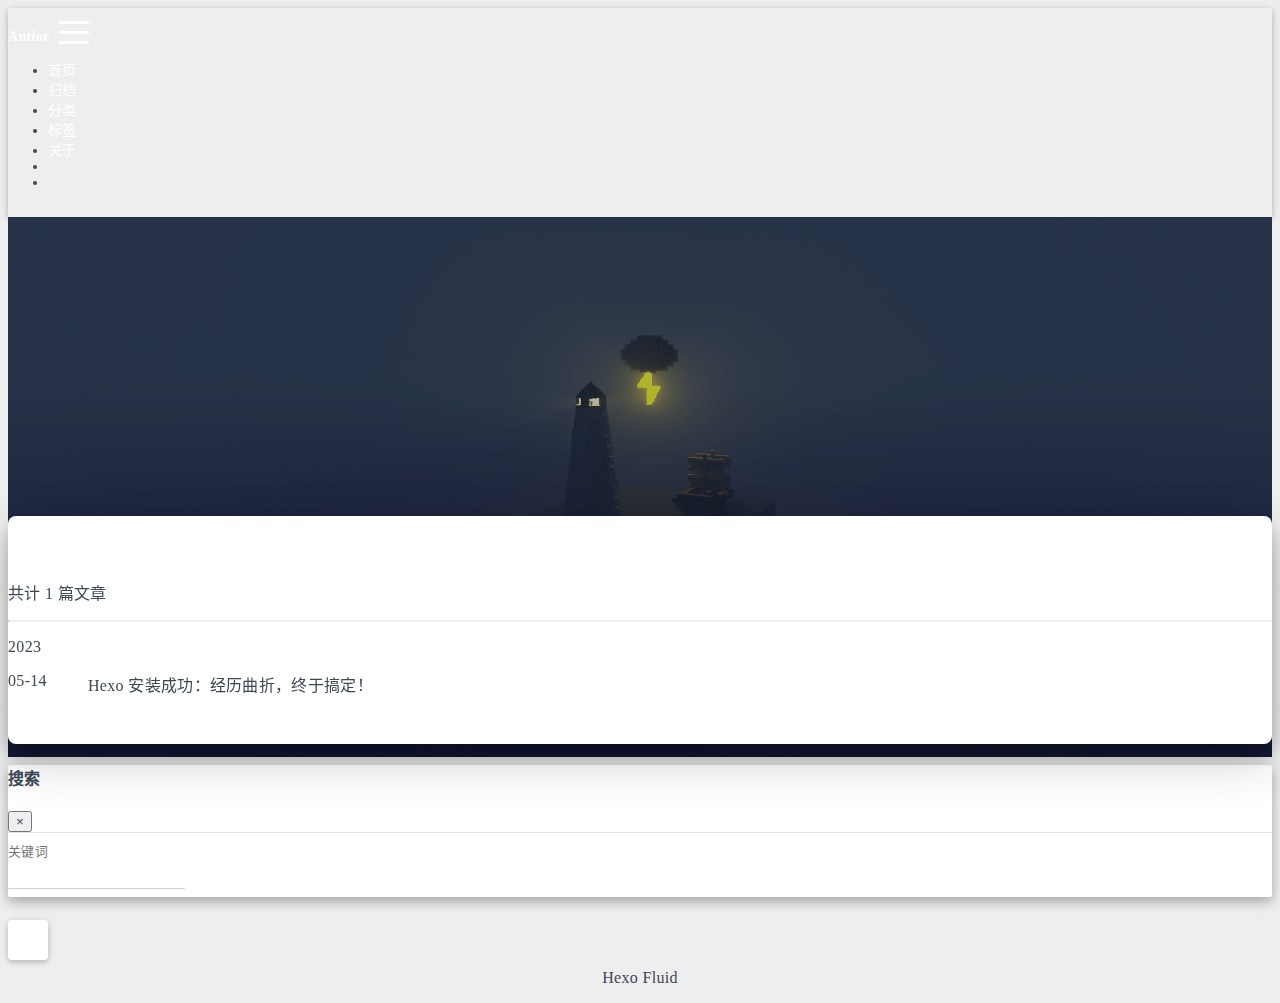
<file: archives/2023/index.html>
<!DOCTYPE html>
<html lang="zh-CN" data-default-color-scheme=auto>



<head>
  <meta charset="UTF-8">
  <link rel="apple-touch-icon" sizes="76x76" href="/img/fluid.png">
  <link rel="icon" href="/img/fluid.png">
  <meta name="viewport" content="width=device-width, initial-scale=1.0, maximum-scale=5.0, shrink-to-fit=no">
  <meta http-equiv="x-ua-compatible" content="ie=edge">
  
  <meta name="theme-color" content="#2f4154">
  <meta name="author" content="Antior">
  <meta name="keywords" content="">
  
    <meta name="description" content="None">
<meta property="og:type" content="website">
<meta property="og:title" content="归档">
<meta property="og:url" content="https://blog.antior.cn/archives/2023/index.html">
<meta property="og:site_name" content="Antior的博客">
<meta property="og:description" content="None">
<meta property="og:locale" content="zh_CN">
<meta property="article:author" content="Antior">
<meta name="twitter:card" content="summary_large_image">
  
  
  
  <title>归档 - Antior的博客</title>

  <link  rel="stylesheet" href="https://lib.baomitu.com/twitter-bootstrap/4.6.1/css/bootstrap.min.css" />





<!-- 主题依赖的图标库，不要自行修改 -->
<!-- Do not modify the link that theme dependent icons -->

<link rel="stylesheet" href="//at.alicdn.com/t/font_1749284_hj8rtnfg7um.css">



<link rel="stylesheet" href="//at.alicdn.com/t/font_1736178_lbnruvf0jn.css">


<link  rel="stylesheet" href="/css/main.css" />


  <link id="highlight-css" rel="stylesheet" href="/css/highlight.css" />
  
    <link id="highlight-css-dark" rel="stylesheet" href="/css/highlight-dark.css" />
  




  <script id="fluid-configs">
    var Fluid = window.Fluid || {};
    Fluid.ctx = Object.assign({}, Fluid.ctx)
    var CONFIG = {"hostname":"blog.antior.cn","root":"/","version":"1.9.4","typing":{"enable":true,"typeSpeed":30,"cursorChar":"_","loop":false,"scope":[]},"anchorjs":{"enable":true,"element":"h1,h2,h3,h4,h5,h6","placement":"left","visible":"hover","icon":""},"progressbar":{"enable":true,"height_px":3,"color":"#29d","options":{"showSpinner":false,"trickleSpeed":100}},"code_language":{"enable":true,"default":"TEXT"},"copy_btn":true,"image_caption":{"enable":true},"image_zoom":{"enable":true,"img_url_replace":["",""]},"toc":{"enable":true,"placement":"right","headingSelector":"h1,h2,h3,h4,h5,h6","collapseDepth":0},"lazyload":{"enable":true,"loading_img":"/img/loading.gif","onlypost":false,"offset_factor":2},"web_analytics":{"enable":false,"follow_dnt":true,"baidu":null,"google":null,"gtag":null,"tencent":{"sid":null,"cid":null},"woyaola":null,"cnzz":null,"leancloud":{"app_id":null,"app_key":null,"server_url":null,"path":"window.location.pathname","ignore_local":false}},"search_path":"/local-search.xml"};

    if (CONFIG.web_analytics.follow_dnt) {
      var dntVal = navigator.doNotTrack || window.doNotTrack || navigator.msDoNotTrack;
      Fluid.ctx.dnt = dntVal && (dntVal.startsWith('1') || dntVal.startsWith('yes') || dntVal.startsWith('on'));
    }
  </script>
  <script  src="/js/utils.js" ></script>
  <script  src="/js/color-schema.js" ></script>
  


  
<meta name="generator" content="Hexo 6.3.0"></head>


<body>
  

  <header>
    

<div class="header-inner" style="height: 60vh;">
  <nav id="navbar" class="navbar fixed-top  navbar-expand-lg navbar-dark scrolling-navbar">
  <div class="container">
    <a class="navbar-brand" href="/">
      <strong>Antior</strong>
    </a>

    <button id="navbar-toggler-btn" class="navbar-toggler" type="button" data-toggle="collapse"
            data-target="#navbarSupportedContent"
            aria-controls="navbarSupportedContent" aria-expanded="false" aria-label="Toggle navigation">
      <div class="animated-icon"><span></span><span></span><span></span></div>
    </button>

    <!-- Collapsible content -->
    <div class="collapse navbar-collapse" id="navbarSupportedContent">
      <ul class="navbar-nav ml-auto text-center">
        
          
          
          
          
            <li class="nav-item">
              <a class="nav-link" href="/">
                <i class="iconfont icon-home-fill"></i>
                <span>首页</span>
              </a>
            </li>
          
        
          
          
          
          
            <li class="nav-item">
              <a class="nav-link" href="/archives/">
                <i class="iconfont icon-archive-fill"></i>
                <span>归档</span>
              </a>
            </li>
          
        
          
          
          
          
            <li class="nav-item">
              <a class="nav-link" href="/categories/">
                <i class="iconfont icon-category-fill"></i>
                <span>分类</span>
              </a>
            </li>
          
        
          
          
          
          
            <li class="nav-item">
              <a class="nav-link" href="/tags/">
                <i class="iconfont icon-tags-fill"></i>
                <span>标签</span>
              </a>
            </li>
          
        
          
          
          
          
            <li class="nav-item">
              <a class="nav-link" href="/about/">
                <i class="iconfont icon-user-fill"></i>
                <span>关于</span>
              </a>
            </li>
          
        
        
          <li class="nav-item" id="search-btn">
            <a class="nav-link" target="_self" href="javascript:;" data-toggle="modal" data-target="#modalSearch" aria-label="Search">
              <i class="iconfont icon-search"></i>
            </a>
          </li>
          
        
        
          <li class="nav-item" id="color-toggle-btn">
            <a class="nav-link" target="_self" href="javascript:;" aria-label="Color Toggle">
              <i class="iconfont icon-dark" id="color-toggle-icon"></i>
            </a>
          </li>
        
      </ul>
    </div>
  </div>
</nav>

  

<div id="banner" class="banner" parallax=true
     style="background: url('/img/default.png') no-repeat center center; background-size: cover;">
  <div class="full-bg-img">
    <div class="mask flex-center" style="background-color: rgba(0, 0, 0, 0.3)">
      <div class="banner-text text-center fade-in-up">
        <div class="h2">
          
            <span id="subtitle" data-typed-text="归档"></span>
          
        </div>

        
      </div>

      
    </div>
  </div>
</div>

</div>

  </header>

  <main>
    
      <div class="container nopadding-x-md">
        <div id="board"
          >
          
          <div class="container">
            <div class="row">
              <div class="col-12 col-md-10 m-auto">
                

<div class="list-group">
  <p class="h4">共计 1 篇文章</p>
  <hr>
  
  
    
      
      <p class="h5">2023</p>
    
    <a href="/2023_05_14_hexo-installation-succeeded/" class="list-group-item list-group-item-action">
      <time>05-14</time>
      <div class="list-group-item-title">Hexo 安装成功：经历曲折，终于搞定！</div>
    </a>
  
</div>





              </div>
            </div>
          </div>
        </div>
      </div>
    

    
      <a id="scroll-top-button" aria-label="TOP" href="#" role="button">
        <i class="iconfont icon-arrowup" aria-hidden="true"></i>
      </a>
    

    
      <div class="modal fade" id="modalSearch" tabindex="-1" role="dialog" aria-labelledby="ModalLabel"
     aria-hidden="true">
  <div class="modal-dialog modal-dialog-scrollable modal-lg" role="document">
    <div class="modal-content">
      <div class="modal-header text-center">
        <h4 class="modal-title w-100 font-weight-bold">搜索</h4>
        <button type="button" id="local-search-close" class="close" data-dismiss="modal" aria-label="Close">
          <span aria-hidden="true">&times;</span>
        </button>
      </div>
      <div class="modal-body mx-3">
        <div class="md-form mb-5">
          <input type="text" id="local-search-input" class="form-control validate">
          <label data-error="x" data-success="v" for="local-search-input">关键词</label>
        </div>
        <div class="list-group" id="local-search-result"></div>
      </div>
    </div>
  </div>
</div>

    

    
  </main>

  <footer>
    <div class="footer-inner">
  
    <div class="footer-content">
       <a href="https://hexo.io" target="_blank" rel="nofollow noopener"><span>Hexo</span></a> <i class="iconfont icon-love"></i> <a href="https://github.com/fluid-dev/hexo-theme-fluid" target="_blank" rel="nofollow noopener"><span>Fluid</span></a> 
    </div>
  
  
  
  
</div>

  </footer>

  <!-- Scripts -->
  
  <script  src="https://lib.baomitu.com/nprogress/0.2.0/nprogress.min.js" ></script>
  <link  rel="stylesheet" href="https://lib.baomitu.com/nprogress/0.2.0/nprogress.min.css" />

  <script>
    NProgress.configure({"showSpinner":false,"trickleSpeed":100})
    NProgress.start()
    window.addEventListener('load', function() {
      NProgress.done();
    })
  </script>


<script  src="https://lib.baomitu.com/jquery/3.6.0/jquery.min.js" ></script>
<script  src="https://lib.baomitu.com/twitter-bootstrap/4.6.1/js/bootstrap.min.js" ></script>
<script  src="/js/events.js" ></script>
<script  src="/js/plugins.js" ></script>


  <script  src="https://lib.baomitu.com/typed.js/2.0.12/typed.min.js" ></script>
  <script>
    (function (window, document) {
      var typing = Fluid.plugins.typing;
      var subtitle = document.getElementById('subtitle');
      if (!subtitle || !typing) {
        return;
      }
      var text = subtitle.getAttribute('data-typed-text');
      
        typing(text);
      
    })(window, document);
  </script>




  
    <script  src="/js/img-lazyload.js" ></script>
  




  <script  src="/js/local-search.js" ></script>





<!-- 主题的启动项，将它保持在最底部 -->
<!-- the boot of the theme, keep it at the bottom -->
<script  src="/js/boot.js" ></script>


  

  <noscript>
    <div class="noscript-warning">博客在允许 JavaScript 运行的环境下浏览效果更佳</div>
  </noscript>
</body>
</html>
</file>
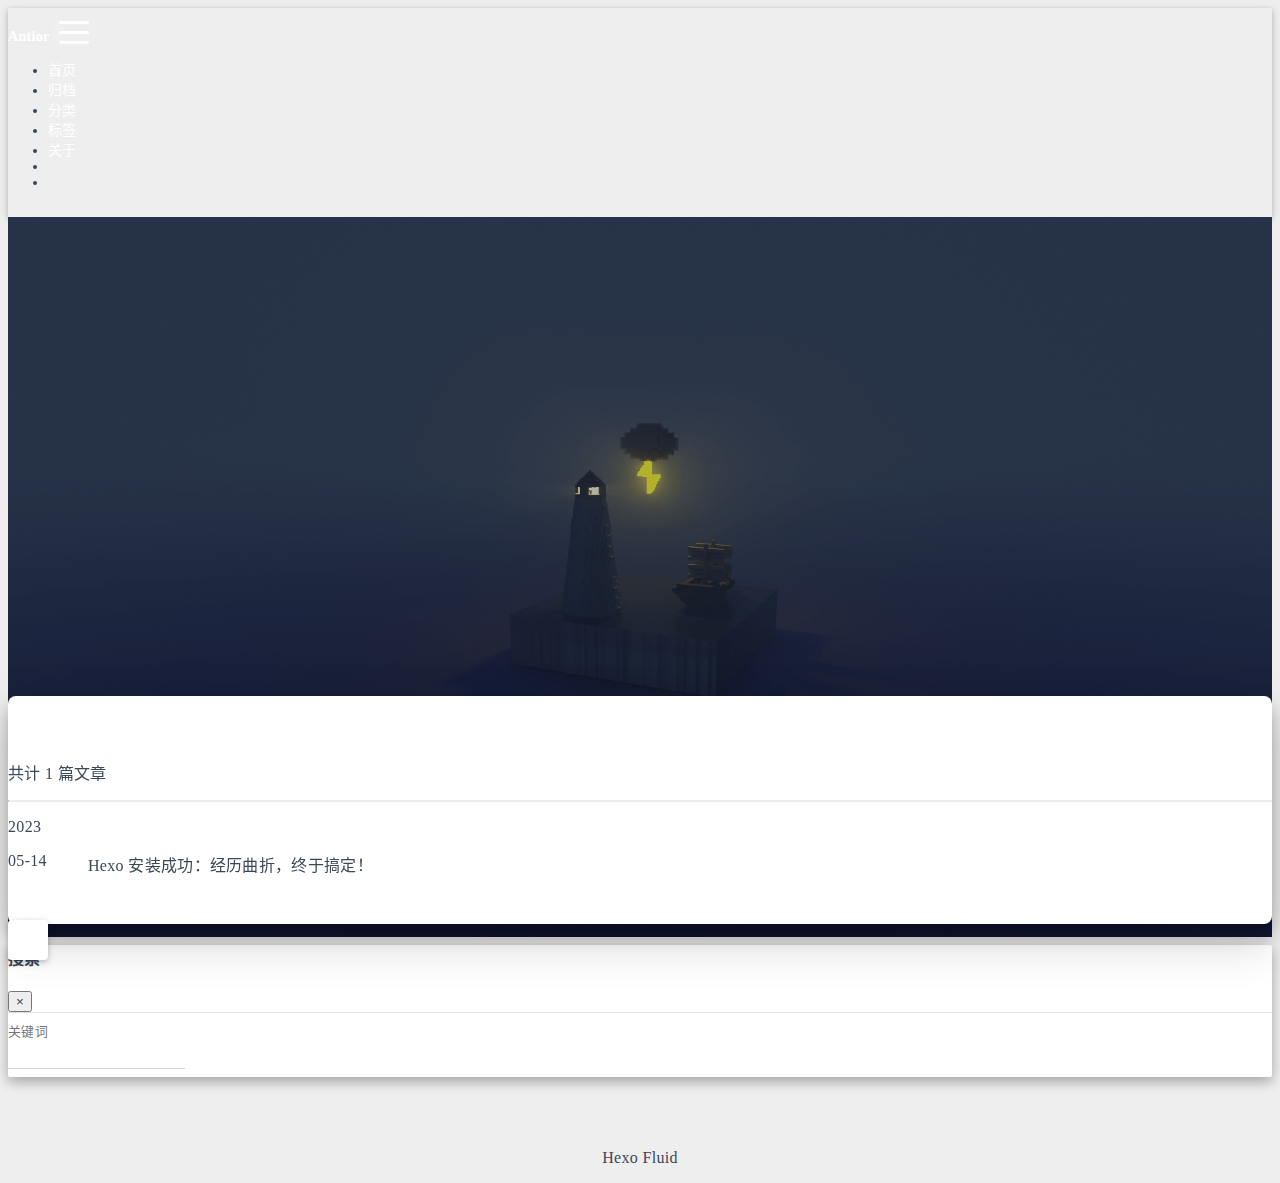
<file: tags/hexo/index.html>
<!DOCTYPE html>
<html lang="zh-CN" data-default-color-scheme=auto>



<head>
  <meta charset="UTF-8">
  <link rel="apple-touch-icon" sizes="76x76" href="/img/fluid.png">
  <link rel="icon" href="/img/fluid.png">
  <meta name="viewport" content="width=device-width, initial-scale=1.0, maximum-scale=5.0, shrink-to-fit=no">
  <meta http-equiv="x-ua-compatible" content="ie=edge">
  
  <meta name="theme-color" content="#2f4154">
  <meta name="author" content="Antior">
  <meta name="keywords" content="">
  
    <meta name="description" content="None">
<meta property="og:type" content="website">
<meta property="og:title" content="标签 - hexo">
<meta property="og:url" content="https://blog.antior.cn/tags/hexo/index.html">
<meta property="og:site_name" content="Antior的博客">
<meta property="og:description" content="None">
<meta property="og:locale" content="zh_CN">
<meta property="article:author" content="Antior">
<meta name="twitter:card" content="summary_large_image">
  
  
  
  <title>标签 - hexo - Antior的博客</title>

  <link  rel="stylesheet" href="https://lib.baomitu.com/twitter-bootstrap/4.6.1/css/bootstrap.min.css" />





<!-- 主题依赖的图标库，不要自行修改 -->
<!-- Do not modify the link that theme dependent icons -->

<link rel="stylesheet" href="//at.alicdn.com/t/font_1749284_hj8rtnfg7um.css">



<link rel="stylesheet" href="//at.alicdn.com/t/font_1736178_lbnruvf0jn.css">


<link  rel="stylesheet" href="/css/main.css" />


  <link id="highlight-css" rel="stylesheet" href="/css/highlight.css" />
  
    <link id="highlight-css-dark" rel="stylesheet" href="/css/highlight-dark.css" />
  




  <script id="fluid-configs">
    var Fluid = window.Fluid || {};
    Fluid.ctx = Object.assign({}, Fluid.ctx)
    var CONFIG = {"hostname":"blog.antior.cn","root":"/","version":"1.9.4","typing":{"enable":true,"typeSpeed":30,"cursorChar":"_","loop":false,"scope":[]},"anchorjs":{"enable":true,"element":"h1,h2,h3,h4,h5,h6","placement":"left","visible":"hover","icon":""},"progressbar":{"enable":true,"height_px":3,"color":"#29d","options":{"showSpinner":false,"trickleSpeed":100}},"code_language":{"enable":true,"default":"TEXT"},"copy_btn":true,"image_caption":{"enable":true},"image_zoom":{"enable":true,"img_url_replace":["",""]},"toc":{"enable":true,"placement":"right","headingSelector":"h1,h2,h3,h4,h5,h6","collapseDepth":0},"lazyload":{"enable":true,"loading_img":"/img/loading.gif","onlypost":false,"offset_factor":2},"web_analytics":{"enable":false,"follow_dnt":true,"baidu":null,"google":null,"gtag":null,"tencent":{"sid":null,"cid":null},"woyaola":null,"cnzz":null,"leancloud":{"app_id":null,"app_key":null,"server_url":null,"path":"window.location.pathname","ignore_local":false}},"search_path":"/local-search.xml"};

    if (CONFIG.web_analytics.follow_dnt) {
      var dntVal = navigator.doNotTrack || window.doNotTrack || navigator.msDoNotTrack;
      Fluid.ctx.dnt = dntVal && (dntVal.startsWith('1') || dntVal.startsWith('yes') || dntVal.startsWith('on'));
    }
  </script>
  <script  src="/js/utils.js" ></script>
  <script  src="/js/color-schema.js" ></script>
  


  
<meta name="generator" content="Hexo 6.3.0"></head>


<body>
  

  <header>
    

<div class="header-inner" style="height: 80vh;">
  <nav id="navbar" class="navbar fixed-top  navbar-expand-lg navbar-dark scrolling-navbar">
  <div class="container">
    <a class="navbar-brand" href="/">
      <strong>Antior</strong>
    </a>

    <button id="navbar-toggler-btn" class="navbar-toggler" type="button" data-toggle="collapse"
            data-target="#navbarSupportedContent"
            aria-controls="navbarSupportedContent" aria-expanded="false" aria-label="Toggle navigation">
      <div class="animated-icon"><span></span><span></span><span></span></div>
    </button>

    <!-- Collapsible content -->
    <div class="collapse navbar-collapse" id="navbarSupportedContent">
      <ul class="navbar-nav ml-auto text-center">
        
          
          
          
          
            <li class="nav-item">
              <a class="nav-link" href="/">
                <i class="iconfont icon-home-fill"></i>
                <span>首页</span>
              </a>
            </li>
          
        
          
          
          
          
            <li class="nav-item">
              <a class="nav-link" href="/archives/">
                <i class="iconfont icon-archive-fill"></i>
                <span>归档</span>
              </a>
            </li>
          
        
          
          
          
          
            <li class="nav-item">
              <a class="nav-link" href="/categories/">
                <i class="iconfont icon-category-fill"></i>
                <span>分类</span>
              </a>
            </li>
          
        
          
          
          
          
            <li class="nav-item">
              <a class="nav-link" href="/tags/">
                <i class="iconfont icon-tags-fill"></i>
                <span>标签</span>
              </a>
            </li>
          
        
          
          
          
          
            <li class="nav-item">
              <a class="nav-link" href="/about/">
                <i class="iconfont icon-user-fill"></i>
                <span>关于</span>
              </a>
            </li>
          
        
        
          <li class="nav-item" id="search-btn">
            <a class="nav-link" target="_self" href="javascript:;" data-toggle="modal" data-target="#modalSearch" aria-label="Search">
              <i class="iconfont icon-search"></i>
            </a>
          </li>
          
        
        
          <li class="nav-item" id="color-toggle-btn">
            <a class="nav-link" target="_self" href="javascript:;" aria-label="Color Toggle">
              <i class="iconfont icon-dark" id="color-toggle-icon"></i>
            </a>
          </li>
        
      </ul>
    </div>
  </div>
</nav>

  

<div id="banner" class="banner" parallax=true
     style="background: url('/img/default.png') no-repeat center center; background-size: cover;">
  <div class="full-bg-img">
    <div class="mask flex-center" style="background-color: rgba(0, 0, 0, 0.3)">
      <div class="banner-text text-center fade-in-up">
        <div class="h2">
          
            <span id="subtitle" data-typed-text="标签 - hexo"></span>
          
        </div>

        
      </div>

      
        <div class="scroll-down-bar">
          <i class="iconfont icon-arrowdown"></i>
        </div>
      
    </div>
  </div>
</div>

</div>

  </header>

  <main>
    
      <div class="container nopadding-x-md">
        <div id="board"
          >
          
          <div class="container">
            <div class="row">
              <div class="col-12 col-md-10 m-auto">
                

<div class="list-group">
  <p class="h4">共计 1 篇文章</p>
  <hr>
  
  
    
      
      <p class="h5">2023</p>
    
    <a href="/2023_05_14_hexo-installation-succeeded/" class="list-group-item list-group-item-action">
      <time>05-14</time>
      <div class="list-group-item-title">Hexo 安装成功：经历曲折，终于搞定！</div>
    </a>
  
</div>





              </div>
            </div>
          </div>
        </div>
      </div>
    

    
      <a id="scroll-top-button" aria-label="TOP" href="#" role="button">
        <i class="iconfont icon-arrowup" aria-hidden="true"></i>
      </a>
    

    
      <div class="modal fade" id="modalSearch" tabindex="-1" role="dialog" aria-labelledby="ModalLabel"
     aria-hidden="true">
  <div class="modal-dialog modal-dialog-scrollable modal-lg" role="document">
    <div class="modal-content">
      <div class="modal-header text-center">
        <h4 class="modal-title w-100 font-weight-bold">搜索</h4>
        <button type="button" id="local-search-close" class="close" data-dismiss="modal" aria-label="Close">
          <span aria-hidden="true">&times;</span>
        </button>
      </div>
      <div class="modal-body mx-3">
        <div class="md-form mb-5">
          <input type="text" id="local-search-input" class="form-control validate">
          <label data-error="x" data-success="v" for="local-search-input">关键词</label>
        </div>
        <div class="list-group" id="local-search-result"></div>
      </div>
    </div>
  </div>
</div>

    

    
  </main>

  <footer>
    <div class="footer-inner">
  
    <div class="footer-content">
       <a href="https://hexo.io" target="_blank" rel="nofollow noopener"><span>Hexo</span></a> <i class="iconfont icon-love"></i> <a href="https://github.com/fluid-dev/hexo-theme-fluid" target="_blank" rel="nofollow noopener"><span>Fluid</span></a> 
    </div>
  
  
  
  
</div>

  </footer>

  <!-- Scripts -->
  
  <script  src="https://lib.baomitu.com/nprogress/0.2.0/nprogress.min.js" ></script>
  <link  rel="stylesheet" href="https://lib.baomitu.com/nprogress/0.2.0/nprogress.min.css" />

  <script>
    NProgress.configure({"showSpinner":false,"trickleSpeed":100})
    NProgress.start()
    window.addEventListener('load', function() {
      NProgress.done();
    })
  </script>


<script  src="https://lib.baomitu.com/jquery/3.6.0/jquery.min.js" ></script>
<script  src="https://lib.baomitu.com/twitter-bootstrap/4.6.1/js/bootstrap.min.js" ></script>
<script  src="/js/events.js" ></script>
<script  src="/js/plugins.js" ></script>


  <script  src="https://lib.baomitu.com/typed.js/2.0.12/typed.min.js" ></script>
  <script>
    (function (window, document) {
      var typing = Fluid.plugins.typing;
      var subtitle = document.getElementById('subtitle');
      if (!subtitle || !typing) {
        return;
      }
      var text = subtitle.getAttribute('data-typed-text');
      
        typing(text);
      
    })(window, document);
  </script>




  
    <script  src="/js/img-lazyload.js" ></script>
  




  <script  src="/js/local-search.js" ></script>





<!-- 主题的启动项，将它保持在最底部 -->
<!-- the boot of the theme, keep it at the bottom -->
<script  src="/js/boot.js" ></script>


  

  <noscript>
    <div class="noscript-warning">博客在允许 JavaScript 运行的环境下浏览效果更佳</div>
  </noscript>
</body>
</html>
</file>
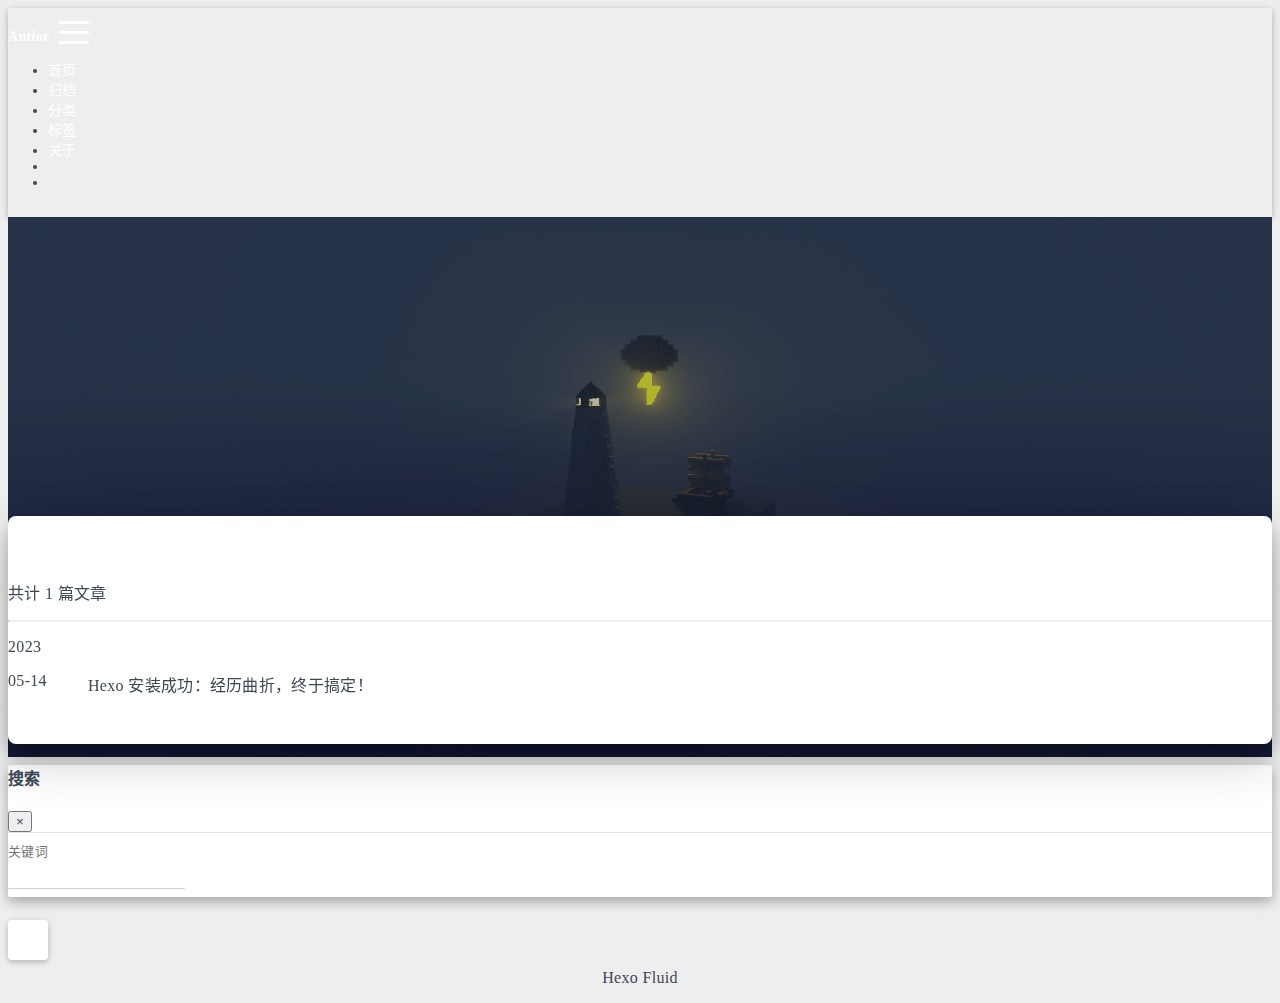
<file: archives/2023/05/index.html>
<!DOCTYPE html>
<html lang="zh-CN" data-default-color-scheme=auto>



<head>
  <meta charset="UTF-8">
  <link rel="apple-touch-icon" sizes="76x76" href="/img/fluid.png">
  <link rel="icon" href="/img/fluid.png">
  <meta name="viewport" content="width=device-width, initial-scale=1.0, maximum-scale=5.0, shrink-to-fit=no">
  <meta http-equiv="x-ua-compatible" content="ie=edge">
  
  <meta name="theme-color" content="#2f4154">
  <meta name="author" content="Antior">
  <meta name="keywords" content="">
  
    <meta name="description" content="None">
<meta property="og:type" content="website">
<meta property="og:title" content="归档">
<meta property="og:url" content="https://blog.antior.cn/archives/2023/05/index.html">
<meta property="og:site_name" content="Antior的博客">
<meta property="og:description" content="None">
<meta property="og:locale" content="zh_CN">
<meta property="article:author" content="Antior">
<meta name="twitter:card" content="summary_large_image">
  
  
  
  <title>归档 - Antior的博客</title>

  <link  rel="stylesheet" href="https://lib.baomitu.com/twitter-bootstrap/4.6.1/css/bootstrap.min.css" />





<!-- 主题依赖的图标库，不要自行修改 -->
<!-- Do not modify the link that theme dependent icons -->

<link rel="stylesheet" href="//at.alicdn.com/t/font_1749284_hj8rtnfg7um.css">



<link rel="stylesheet" href="//at.alicdn.com/t/font_1736178_lbnruvf0jn.css">


<link  rel="stylesheet" href="/css/main.css" />


  <link id="highlight-css" rel="stylesheet" href="/css/highlight.css" />
  
    <link id="highlight-css-dark" rel="stylesheet" href="/css/highlight-dark.css" />
  




  <script id="fluid-configs">
    var Fluid = window.Fluid || {};
    Fluid.ctx = Object.assign({}, Fluid.ctx)
    var CONFIG = {"hostname":"blog.antior.cn","root":"/","version":"1.9.4","typing":{"enable":true,"typeSpeed":30,"cursorChar":"_","loop":false,"scope":[]},"anchorjs":{"enable":true,"element":"h1,h2,h3,h4,h5,h6","placement":"left","visible":"hover","icon":""},"progressbar":{"enable":true,"height_px":3,"color":"#29d","options":{"showSpinner":false,"trickleSpeed":100}},"code_language":{"enable":true,"default":"TEXT"},"copy_btn":true,"image_caption":{"enable":true},"image_zoom":{"enable":true,"img_url_replace":["",""]},"toc":{"enable":true,"placement":"right","headingSelector":"h1,h2,h3,h4,h5,h6","collapseDepth":0},"lazyload":{"enable":true,"loading_img":"/img/loading.gif","onlypost":false,"offset_factor":2},"web_analytics":{"enable":false,"follow_dnt":true,"baidu":null,"google":null,"gtag":null,"tencent":{"sid":null,"cid":null},"woyaola":null,"cnzz":null,"leancloud":{"app_id":null,"app_key":null,"server_url":null,"path":"window.location.pathname","ignore_local":false}},"search_path":"/local-search.xml"};

    if (CONFIG.web_analytics.follow_dnt) {
      var dntVal = navigator.doNotTrack || window.doNotTrack || navigator.msDoNotTrack;
      Fluid.ctx.dnt = dntVal && (dntVal.startsWith('1') || dntVal.startsWith('yes') || dntVal.startsWith('on'));
    }
  </script>
  <script  src="/js/utils.js" ></script>
  <script  src="/js/color-schema.js" ></script>
  


  
<meta name="generator" content="Hexo 6.3.0"></head>


<body>
  

  <header>
    

<div class="header-inner" style="height: 60vh;">
  <nav id="navbar" class="navbar fixed-top  navbar-expand-lg navbar-dark scrolling-navbar">
  <div class="container">
    <a class="navbar-brand" href="/">
      <strong>Antior</strong>
    </a>

    <button id="navbar-toggler-btn" class="navbar-toggler" type="button" data-toggle="collapse"
            data-target="#navbarSupportedContent"
            aria-controls="navbarSupportedContent" aria-expanded="false" aria-label="Toggle navigation">
      <div class="animated-icon"><span></span><span></span><span></span></div>
    </button>

    <!-- Collapsible content -->
    <div class="collapse navbar-collapse" id="navbarSupportedContent">
      <ul class="navbar-nav ml-auto text-center">
        
          
          
          
          
            <li class="nav-item">
              <a class="nav-link" href="/">
                <i class="iconfont icon-home-fill"></i>
                <span>首页</span>
              </a>
            </li>
          
        
          
          
          
          
            <li class="nav-item">
              <a class="nav-link" href="/archives/">
                <i class="iconfont icon-archive-fill"></i>
                <span>归档</span>
              </a>
            </li>
          
        
          
          
          
          
            <li class="nav-item">
              <a class="nav-link" href="/categories/">
                <i class="iconfont icon-category-fill"></i>
                <span>分类</span>
              </a>
            </li>
          
        
          
          
          
          
            <li class="nav-item">
              <a class="nav-link" href="/tags/">
                <i class="iconfont icon-tags-fill"></i>
                <span>标签</span>
              </a>
            </li>
          
        
          
          
          
          
            <li class="nav-item">
              <a class="nav-link" href="/about/">
                <i class="iconfont icon-user-fill"></i>
                <span>关于</span>
              </a>
            </li>
          
        
        
          <li class="nav-item" id="search-btn">
            <a class="nav-link" target="_self" href="javascript:;" data-toggle="modal" data-target="#modalSearch" aria-label="Search">
              <i class="iconfont icon-search"></i>
            </a>
          </li>
          
        
        
          <li class="nav-item" id="color-toggle-btn">
            <a class="nav-link" target="_self" href="javascript:;" aria-label="Color Toggle">
              <i class="iconfont icon-dark" id="color-toggle-icon"></i>
            </a>
          </li>
        
      </ul>
    </div>
  </div>
</nav>

  

<div id="banner" class="banner" parallax=true
     style="background: url('/img/default.png') no-repeat center center; background-size: cover;">
  <div class="full-bg-img">
    <div class="mask flex-center" style="background-color: rgba(0, 0, 0, 0.3)">
      <div class="banner-text text-center fade-in-up">
        <div class="h2">
          
            <span id="subtitle" data-typed-text="归档"></span>
          
        </div>

        
      </div>

      
    </div>
  </div>
</div>

</div>

  </header>

  <main>
    
      <div class="container nopadding-x-md">
        <div id="board"
          >
          
          <div class="container">
            <div class="row">
              <div class="col-12 col-md-10 m-auto">
                

<div class="list-group">
  <p class="h4">共计 1 篇文章</p>
  <hr>
  
  
    
      
      <p class="h5">2023</p>
    
    <a href="/2023_05_14_hexo-installation-succeeded/" class="list-group-item list-group-item-action">
      <time>05-14</time>
      <div class="list-group-item-title">Hexo 安装成功：经历曲折，终于搞定！</div>
    </a>
  
</div>





              </div>
            </div>
          </div>
        </div>
      </div>
    

    
      <a id="scroll-top-button" aria-label="TOP" href="#" role="button">
        <i class="iconfont icon-arrowup" aria-hidden="true"></i>
      </a>
    

    
      <div class="modal fade" id="modalSearch" tabindex="-1" role="dialog" aria-labelledby="ModalLabel"
     aria-hidden="true">
  <div class="modal-dialog modal-dialog-scrollable modal-lg" role="document">
    <div class="modal-content">
      <div class="modal-header text-center">
        <h4 class="modal-title w-100 font-weight-bold">搜索</h4>
        <button type="button" id="local-search-close" class="close" data-dismiss="modal" aria-label="Close">
          <span aria-hidden="true">&times;</span>
        </button>
      </div>
      <div class="modal-body mx-3">
        <div class="md-form mb-5">
          <input type="text" id="local-search-input" class="form-control validate">
          <label data-error="x" data-success="v" for="local-search-input">关键词</label>
        </div>
        <div class="list-group" id="local-search-result"></div>
      </div>
    </div>
  </div>
</div>

    

    
  </main>

  <footer>
    <div class="footer-inner">
  
    <div class="footer-content">
       <a href="https://hexo.io" target="_blank" rel="nofollow noopener"><span>Hexo</span></a> <i class="iconfont icon-love"></i> <a href="https://github.com/fluid-dev/hexo-theme-fluid" target="_blank" rel="nofollow noopener"><span>Fluid</span></a> 
    </div>
  
  
  
  
</div>

  </footer>

  <!-- Scripts -->
  
  <script  src="https://lib.baomitu.com/nprogress/0.2.0/nprogress.min.js" ></script>
  <link  rel="stylesheet" href="https://lib.baomitu.com/nprogress/0.2.0/nprogress.min.css" />

  <script>
    NProgress.configure({"showSpinner":false,"trickleSpeed":100})
    NProgress.start()
    window.addEventListener('load', function() {
      NProgress.done();
    })
  </script>


<script  src="https://lib.baomitu.com/jquery/3.6.0/jquery.min.js" ></script>
<script  src="https://lib.baomitu.com/twitter-bootstrap/4.6.1/js/bootstrap.min.js" ></script>
<script  src="/js/events.js" ></script>
<script  src="/js/plugins.js" ></script>


  <script  src="https://lib.baomitu.com/typed.js/2.0.12/typed.min.js" ></script>
  <script>
    (function (window, document) {
      var typing = Fluid.plugins.typing;
      var subtitle = document.getElementById('subtitle');
      if (!subtitle || !typing) {
        return;
      }
      var text = subtitle.getAttribute('data-typed-text');
      
        typing(text);
      
    })(window, document);
  </script>




  
    <script  src="/js/img-lazyload.js" ></script>
  




  <script  src="/js/local-search.js" ></script>





<!-- 主题的启动项，将它保持在最底部 -->
<!-- the boot of the theme, keep it at the bottom -->
<script  src="/js/boot.js" ></script>


  

  <noscript>
    <div class="noscript-warning">博客在允许 JavaScript 运行的环境下浏览效果更佳</div>
  </noscript>
</body>
</html>
</file>
<file: css/main.css>
.anchorjs-link {
  text-decoration: none !important;
  transition: opacity 0.2s ease-in-out;
}
.markdown-body h1:hover > .anchorjs-link,
h2:hover > .anchorjs-link,
h3:hover > .anchorjs-link,
h4:hover > .anchorjs-link,
h5:hover > .anchorjs-link,
h6:hover > .anchorjs-link {
  opacity: 1;
}
.banner {
  height: 100%;
  position: relative;
  overflow: hidden;
  cursor: default;
}
.banner .mask {
  position: absolute;
  width: 100%;
  height: 100%;
  background-color: rgba(0,0,0,0.3);
}
.banner[parallax="true"] {
  will-change: transform;
  -webkit-transform-style: preserve-3d;
  -webkit-backface-visibility: hidden;
  transition: transform 0.05s ease-out;
}
@media (max-width: 100vh) {
  .header-inner {
    max-height: 100vw;
  }
  #board {
    margin-top: -1rem !important;
  }
}
@media (max-width: 79.99vh) {
  .scroll-down-bar {
    display: none;
  }
}
#board {
  position: relative;
  margin-top: -2rem;
  padding: 3rem 0;
  background-color: var(--board-bg-color);
  transition: background-color 0.2s ease-in-out;
  border-radius: 0.5rem;
  z-index: 3;
  -webkit-box-shadow: 0 12px 15px 0 rgba(0,0,0,0.24), 0 17px 50px 0 rgba(0,0,0,0.19);
  box-shadow: 0 12px 15px 0 rgba(0,0,0,0.24), 0 17px 50px 0 rgba(0,0,0,0.19);
}
.code-widget {
  display: inline-block;
  background-color: transparent;
  font-size: 0.75rem;
  line-height: 1;
  font-weight: bold;
  padding: 0.3rem 0.1rem 0.1rem 0.1rem;
  position: absolute;
  right: 0.45rem;
  top: 0.15rem;
  z-index: 1;
}
.code-widget-light {
  color: #999;
}
.code-widget-dark {
  color: #bababa;
}
.copy-btn {
  cursor: pointer;
  user-select: none;
  -webkit-appearance: none;
  outline: none;
}
.copy-btn > i {
  font-size: 0.75rem !important;
  font-weight: 400;
  margin-right: 0.15rem;
  opacity: 0;
  transition: opacity 0.2s ease-in-out;
}
.markdown-body pre:hover > .copy-btn > i {
  opacity: 0.9;
}
.markdown-body pre:hover > .copy-btn,
.markdown-body pre:not(:hover) > .copy-btn {
  outline: none;
}
.license-box {
  background-color: rgba(27,31,35,0.05);
  transition: background-color 0.2s ease-in-out;
  border-radius: 4px;
  font-size: 0.9rem;
  overflow: hidden;
  padding: 1.25rem;
  position: relative;
  z-index: 1;
}
.license-box .license-icon {
  position: absolute;
  top: 50%;
  left: 100%;
}
.license-box .license-icon::after {
  content: "\e8e4";
  font-size: 12.5rem;
  line-height: 1;
  opacity: 0.1;
  position: relative;
  left: -0.85em;
  bottom: 0.5em;
  z-index: -1;
}
.license-box .license-title {
  margin-bottom: 1rem;
}
.license-box .license-title div:nth-child(1) {
  line-height: 1.2;
  margin-bottom: 0.25rem;
}
.license-box .license-title div:nth-child(2) {
  color: var(--sec-text-color);
  font-size: 0.8rem;
}
.license-box .license-meta {
  align-items: center;
  display: flex;
  flex-wrap: wrap;
  justify-content: flex-start;
}
.license-box .license-meta .license-meta-item {
  align-items: center;
  justify-content: center;
  margin-right: 1.5rem;
}
.license-box .license-meta .license-meta-item div:nth-child(1) {
  color: var(--sec-text-color);
  font-size: 0.8rem;
  font-weight: normal;
}
.license-box .license-meta .license-meta-item i.iconfont {
  font-size: 1rem;
}
@media (max-width: 575px) and (min-width: 425px) {
  .license-box .license-meta .license-meta-item {
    display: flex;
    justify-content: flex-start;
    flex-wrap: wrap;
    font-size: 0.8rem;
    flex: 0 0 50%;
    max-width: 50%;
    margin-right: 0;
  }
  .license-box .license-meta .license-meta-item div:nth-child(1) {
    margin-right: 0.5rem;
  }
  .license-box .license-meta .license-meta-date {
    order: -1;
  }
}
@media (max-width: 424px) {
  .license-box::after {
    top: -65px;
  }
  .license-box .license-meta {
    flex-direction: column;
    align-items: flex-start;
  }
  .license-box .license-meta .license-meta-item {
    display: flex;
    flex-wrap: wrap;
    font-size: 0.8rem;
  }
  .license-box .license-meta .license-meta-item div:nth-child(1) {
    margin-right: 0.5rem;
  }
}
.footer-inner {
  padding: 3rem 0 1rem 0;
  text-align: center;
}
.footer-inner > div:not(:first-child) {
  margin: 0.25rem 0;
  font-size: 0.85rem;
}
.footer-inner .statistics {
  display: flex;
  flex-direction: row;
  justify-content: center;
}
.footer-inner .statistics > span {
  flex: 1;
  margin: 0 0.25rem;
}
.footer-inner .statistics > *:nth-last-child(2):first-child {
  text-align: right;
}
.footer-inner .statistics > *:nth-last-child(2):first-child ~ * {
  text-align: left;
}
.footer-inner .beian {
  display: flex;
  flex-direction: row;
  justify-content: center;
}
.footer-inner .beian > * {
  margin: 0 0.25rem;
}
.footer-inner .beian-police {
  position: relative;
  overflow: hidden;
  display: inline-flex;
  align-items: center;
  justify-content: left;
}
.footer-inner .beian-police img {
  margin-right: 3px;
  width: 1rem;
  height: 1rem;
  margin-bottom: 0.1rem;
}
@media (max-width: 424px) {
  .footer-inner .statistics {
    flex-direction: column;
  }
  .footer-inner .statistics > *:nth-last-child(2):first-child {
    text-align: center;
  }
  .footer-inner .statistics > *:nth-last-child(2):first-child ~ * {
    text-align: center;
  }
  .footer-inner .beian {
    flex-direction: column;
  }
  .footer-inner .beian .beian-police {
    justify-content: center;
  }
  .footer-inner .beian > *:nth-last-child(2):first-child {
    text-align: center;
  }
  .footer-inner .beian > *:nth-last-child(2):first-child ~ * {
    text-align: center;
  }
}
sup > a::before,
.footnote-text::before {
  display: block;
  content: "";
  margin-top: -5rem;
  height: 5rem;
  width: 1px;
  visibility: hidden;
}
sup > a::before,
.footnote-text::before {
  display: inline-block;
}
.footnote-item::before {
  display: block;
  content: "";
  margin-top: -5rem;
  height: 5rem;
  width: 1px;
  visibility: hidden;
}
.footnote-list ol {
  list-style-type: none;
  counter-reset: sectioncounter;
  padding-left: 0.5rem;
  font-size: 0.95rem;
}
.footnote-list ol li:before {
  font-family: "Helvetica Neue", monospace, "Monaco";
  content: "[" counter(sectioncounter) "]";
  counter-increment: sectioncounter;
}
.footnote-list ol li+li {
  margin-top: 0.5rem;
}
.footnote-text {
  padding-left: 0.5em;
}
.navbar {
  background-color: transparent;
  font-size: 0.875rem;
  box-shadow: 0 2px 5px 0 rgba(0,0,0,0.16), 0 2px 10px 0 rgba(0,0,0,0.12);
  -webkit-box-shadow: 0 2px 5px 0 rgba(0,0,0,0.16), 0 2px 10px 0 rgba(0,0,0,0.12);
}
.navbar .navbar-brand {
  color: var(--navbar-text-color);
}
.navbar .navbar-toggler .animated-icon span {
  background-color: var(--navbar-text-color);
}
.navbar .nav-item .nav-link {
  display: block;
  color: var(--navbar-text-color);
  transition: color 0.2s ease-in-out, background-color 0.2s ease-in-out;
}
.navbar .nav-item .nav-link:hover {
  color: var(--link-hover-color);
}
.navbar .nav-item .nav-link:focus {
  color: var(--navbar-text-color);
}
.navbar .nav-item .nav-link i {
  font-size: 0.875rem;
}
.navbar .nav-item .nav-link i:only-child {
  margin: 0 0.2rem;
}
.navbar .navbar-toggler {
  border-width: 0;
  outline: 0;
}
.navbar.scrolling-navbar {
  will-change: background, padding;
  -webkit-transition: background 0.5s ease-in-out, padding 0.5s ease-in-out;
  transition: background 0.5s ease-in-out, padding 0.5s ease-in-out;
}
@media (min-width: 600px) {
  .navbar.scrolling-navbar {
    padding-top: 12px;
    padding-bottom: 12px;
  }
  .navbar.scrolling-navbar .navbar-nav > li {
    -webkit-transition-duration: 1s;
    transition-duration: 1s;
  }
}
.navbar.scrolling-navbar.top-nav-collapse {
  padding-top: 5px;
  padding-bottom: 5px;
}
.navbar .dropdown-menu {
  font-size: 0.875rem;
  color: var(--navbar-text-color);
  background-color: rgba(0,0,0,0.3);
  border: none;
  min-width: 8rem;
  -webkit-transition: background 0.5s ease-in-out, padding 0.5s ease-in-out;
  transition: background 0.5s ease-in-out, padding 0.5s ease-in-out;
}
@media (max-width: 991.98px) {
  .navbar .dropdown-menu {
    text-align: center;
  }
}
.navbar .dropdown-item {
  color: var(--navbar-text-color);
}
.navbar .dropdown-item:hover,
.navbar .dropdown-item:focus {
  color: var(--link-hover-color);
  background-color: rgba(0,0,0,0.1);
}
@media (min-width: 992px) {
  .navbar .dropdown:hover > .dropdown-menu {
    display: block;
  }
  .navbar .dropdown > .dropdown-toggle:active {
    pointer-events: none;
  }
  .navbar .dropdown-menu {
    top: 95%;
  }
}
.navbar .animated-icon {
  width: 30px;
  height: 20px;
  position: relative;
  margin: 0;
  -webkit-transform: rotate(0deg);
  -moz-transform: rotate(0deg);
  -o-transform: rotate(0deg);
  transform: rotate(0deg);
  -webkit-transition: 0.5s ease-in-out;
  -moz-transition: 0.5s ease-in-out;
  -o-transition: 0.5s ease-in-out;
  transition: 0.5s ease-in-out;
  cursor: pointer;
}
.navbar .animated-icon span {
  display: block;
  position: absolute;
  height: 3px;
  width: 100%;
  border-radius: 9px;
  opacity: 1;
  left: 0;
  -webkit-transform: rotate(0deg);
  -moz-transform: rotate(0deg);
  -o-transform: rotate(0deg);
  transform: rotate(0deg);
  -webkit-transition: 0.25s ease-in-out;
  -moz-transition: 0.25s ease-in-out;
  -o-transition: 0.25s ease-in-out;
  transition: 0.25s ease-in-out;
  background: #fff;
}
.navbar .animated-icon span:nth-child(1) {
  top: 0;
}
.navbar .animated-icon span:nth-child(2) {
  top: 10px;
}
.navbar .animated-icon span:nth-child(3) {
  top: 20px;
}
.navbar .animated-icon.open span:nth-child(1) {
  top: 11px;
  -webkit-transform: rotate(135deg);
  -moz-transform: rotate(135deg);
  -o-transform: rotate(135deg);
  transform: rotate(135deg);
}
.navbar .animated-icon.open span:nth-child(2) {
  opacity: 0;
  left: -60px;
}
.navbar .animated-icon.open span:nth-child(3) {
  top: 11px;
  -webkit-transform: rotate(-135deg);
  -moz-transform: rotate(-135deg);
  -o-transform: rotate(-135deg);
  transform: rotate(-135deg);
}
.navbar .dropdown-collapse,
.top-nav-collapse,
.navbar-col-show {
  background-color: var(--navbar-bg-color);
}
@media (max-width: 767px) {
  .navbar {
    font-size: 1rem;
    line-height: 2.5rem;
  }
}
.banner-text {
  color: var(--subtitle-color);
  max-width: calc(960px - 6rem);
  width: 80%;
  overflow-wrap: break-word;
}
.banner-text .typed-cursor {
  margin: 0 0.2rem;
}
@media (max-width: 767px) {
  #subtitle,
  .typed-cursor {
    font-size: 1.5rem;
  }
}
@media (max-width: 575px) {
  .banner-text {
    font-size: 0.9rem;
  }
  #subtitle,
  .typed-cursor {
    font-size: 1.35rem;
  }
}
.modal-dialog .modal-content {
  background-color: var(--board-bg-color);
  border: 0;
  border-radius: 0.125rem;
  -webkit-box-shadow: 0 5px 11px 0 rgba(0,0,0,0.18), 0 4px 15px 0 rgba(0,0,0,0.15);
  box-shadow: 0 5px 11px 0 rgba(0,0,0,0.18), 0 4px 15px 0 rgba(0,0,0,0.15);
}
.modal-dialog .modal-content .modal-header {
  border-bottom-color: var(--line-color);
  transition: border-bottom-color 0.2s ease-in-out;
}
.close {
  color: var(--text-color);
}
.close:hover {
  color: var(--link-hover-color);
}
.close:focus {
  outline: 0;
}
.modal-dialog .modal-content .modal-header {
  border-top-left-radius: 0.125rem;
  border-top-right-radius: 0.125rem;
  border-bottom: 1px solid #dee2e6;
}
.md-form {
  position: relative;
  margin-top: 1.5rem;
  margin-bottom: 1.5rem;
}
.md-form input[type] {
  -webkit-box-sizing: content-box;
  box-sizing: content-box;
  background-color: transparent;
  border: none;
  border-bottom: 1px solid #ced4da;
  border-radius: 0;
  outline: none;
  -webkit-box-shadow: none;
  box-shadow: none;
  transition: border-color 0.15s ease-in-out, box-shadow 0.15s ease-in-out, -webkit-box-shadow 0.15s ease-in-out;
}
.md-form input[type]:focus:not([readonly]) {
  border-bottom: 1px solid #4285f4;
  -webkit-box-shadow: 0 1px 0 0 #4285f4;
  box-shadow: 0 1px 0 0 #4285f4;
}
.md-form input[type]:focus:not([readonly]) + label {
  color: #4285f4;
}
.md-form input[type].valid,
.md-form input[type]:focus.valid {
  border-bottom: 1px solid #00c851;
  -webkit-box-shadow: 0 1px 0 0 #00c851;
  box-shadow: 0 1px 0 0 #00c851;
}
.md-form input[type].valid + label,
.md-form input[type]:focus.valid + label {
  color: #00c851;
}
.md-form input[type].invalid,
.md-form input[type]:focus.invalid {
  border-bottom: 1px solid #f44336;
  -webkit-box-shadow: 0 1px 0 0 #f44336;
  box-shadow: 0 1px 0 0 #f44336;
}
.md-form input[type].invalid + label,
.md-form input[type]:focus.invalid + label {
  color: #f44336;
}
.md-form input[type].validate {
  margin-bottom: 2.5rem;
}
.md-form input[type].form-control {
  height: auto;
  padding: 0.6rem 0 0.4rem 0;
  margin: 0 0 0.5rem 0;
  color: var(--text-color);
  background-color: transparent;
  border-radius: 0;
}
.md-form label {
  font-size: 0.8rem;
  position: absolute;
  top: -1rem;
  left: 0;
  color: #757575;
  cursor: text;
  transition: color 0.2s ease-out;
}
.modal-open[style] {
  padding-right: 0 !important;
  overflow: auto;
}
.modal-open[style] #navbar[style] {
  padding-right: 1rem !important;
}
#nprogress .bar {
  height: 3px !important;
  background-color: #29d !important;
}
#nprogress .peg {
  box-shadow: 0 0 14px #29d, 0 0 8px #29d !important;
}
@media (max-width: 575px) {
  #nprogress .bar {
    display: none;
  }
}
.noscript-warning {
  background-color: #f55;
  color: #fff;
  font-family: sans-serif;
  font-size: 1rem;
  font-weight: bold;
  position: fixed;
  left: 0;
  bottom: 0;
  text-align: center;
  width: 100%;
  z-index: 99;
}
.pagination {
  margin-top: 3rem;
  justify-content: center;
}
.pagination .space {
  align-self: flex-end;
}
.pagination .page-number,
.pagination .current,
.pagination .extend {
  outline: 0;
  border: 0;
  background-color: transparent;
  font-size: 0.9rem;
  padding: 0.5rem 0.75rem;
  line-height: 1.25;
  border-radius: 0.125rem;
}
.pagination .page-number {
  margin: 0 0.05rem;
}
.pagination .page-number:hover,
.pagination .current {
  transition: background-color 0.2s ease-in-out;
  background-color: var(--link-hover-bg-color);
}
.qr-trigger {
  cursor: pointer;
  position: relative;
}
.qr-trigger:hover .qr-img {
  display: block;
  transition: all 0.3s;
}
.qr-img {
  max-width: 12rem;
  position: absolute;
  right: -5.25rem;
  z-index: 99;
  display: none;
  border-radius: 0.2rem;
  background-color: transparent;
  box-shadow: 0 0 20px -5px rgba(158,158,158,0.2);
}
.scroll-down-bar {
  position: absolute;
  width: 100%;
  height: 6rem;
  text-align: center;
  cursor: pointer;
  bottom: 0;
}
.scroll-down-bar i.iconfont {
  font-size: 2rem;
  font-weight: bold;
  display: inline-block;
  position: relative;
  padding-top: 2rem;
  color: var(--subtitle-color);
  transform: translateZ(0);
  animation: scroll-down 1.5s infinite;
}
#scroll-top-button {
  position: fixed;
  z-index: 99;
  background: var(--board-bg-color);
  transition: background-color 0.2s ease-in-out, bottom 0.3s ease;
  border-radius: 4px;
  min-width: 40px;
  min-height: 40px;
  bottom: -60px;
  outline: none;
  display: flex;
  display: -webkit-flex;
  align-items: center;
  box-shadow: 0 2px 5px 0 rgba(0,0,0,0.16), 0 2px 10px 0 rgba(0,0,0,0.12);
}
#scroll-top-button i {
  font-size: 32px;
  margin: auto;
  color: var(--sec-text-color);
}
#scroll-top-button:hover i,
#scroll-top-button:active i {
  animation-name: scroll-top;
  animation-duration: 1s;
  animation-delay: 0.1s;
  animation-timing-function: ease-in-out;
  animation-iteration-count: infinite;
  animation-fill-mode: forwards;
  animation-direction: alternate;
}
#local-search-result .search-list-title {
  border-left: 3px solid #0d47a1;
}
#local-search-result .search-list-content {
  padding: 0 1.25rem;
}
#local-search-result .search-word {
  color: #ff4500;
}
#toc {
  visibility: hidden;
}
.toc-header {
  margin-bottom: 0.5rem;
  font-weight: bold;
  line-height: 1.2;
}
.toc-header,
.toc-header > i {
  font-size: 1.25rem;
}
.toc-body {
  max-height: 75vh;
  overflow-y: auto;
  overflow: -moz-scrollbars-none;
  -ms-overflow-style: none;
}
.toc-body ol {
  list-style: none;
  padding-inline-start: 1rem;
}
.toc-body::-webkit-scrollbar {
  display: none;
}
.tocbot-list {
  position: relative;
}
.tocbot-list ol {
  list-style: none;
  padding-left: 1rem;
}
.tocbot-list a {
  font-size: 0.95rem;
}
.tocbot-link {
  color: var(--text-color);
}
.tocbot-active-link {
  font-weight: bold;
  color: var(--link-hover-color);
}
.tocbot-is-collapsed {
  max-height: 0;
}
.tocbot-is-collapsible {
  overflow: hidden;
  transition: all 0.3s ease-in-out;
}
.toc-list-item {
  white-space: nowrap;
  overflow: hidden;
  text-overflow: ellipsis;
}
.toc-list-item.is-active-li::before {
  height: 1rem;
  margin: 0.25rem 0;
  visibility: visible;
}
.toc-list-item::before {
  width: 0.15rem;
  height: 0.2rem;
  position: absolute;
  left: 0.25rem;
  content: "";
  border-radius: 2px;
  margin: 0.65rem 0;
  background: var(--link-hover-color);
  visibility: hidden;
  transition: height 0.1s ease-in-out, margin 0.1s ease-in-out, visibility 0.1s ease-in-out;
}
.sidebar {
  position: -webkit-sticky;
  position: sticky;
  top: 2rem;
  padding: 3rem 0;
}
html {
  font-size: 16px;
  letter-spacing: 0.02em;
}
html,
body {
  height: 100%;
  font-family: var(--font-family-sans-serif);
  overflow-wrap: break-word;
}
body {
  transition: color 0.2s ease-in-out, background-color 0.2s ease-in-out;
  background-color: var(--body-bg-color);
  color: var(--text-color);
  -webkit-font-smoothing: antialiased;
  -moz-osx-font-smoothing: grayscale;
}
body a {
  color: var(--text-color);
  text-decoration: none;
  cursor: pointer;
  transition: color 0.2s ease-in-out, background-color 0.2s ease-in-out;
}
body a:hover {
  color: var(--link-hover-color);
  text-decoration: none;
  transition: color 0.2s ease-in-out, background-color 0.2s ease-in-out;
}
code {
  color: inherit;
}
table {
  font-size: inherit;
  color: var(--post-text-color);
}
img[lazyload] {
  object-fit: cover;
}
*[align="left"] {
  text-align: left;
}
*[align="center"] {
  text-align: center;
}
*[align="right"] {
  text-align: right;
}
::-webkit-scrollbar {
  width: 6px;
  height: 6px;
}
::-webkit-scrollbar-thumb {
  background-color: var(--scrollbar-color);
  border-radius: 6px;
}
::-webkit-scrollbar-thumb:hover {
  background-color: var(--scrollbar-hover-color);
}
::-webkit-scrollbar-corner {
  background-color: transparent;
}
label {
  margin-bottom: 0;
}
i.iconfont {
  font-size: 1em;
  line-height: 1;
}
:root {
  --color-mode: "light";
  --body-bg-color: #eee;
  --board-bg-color: #fff;
  --text-color: #3c4858;
  --sec-text-color: #718096;
  --post-text-color: #2c3e50;
  --post-heading-color: #1a202c;
  --post-link-color: #0366d6;
  --link-hover-color: #30a9de;
  --link-hover-bg-color: #f8f9fa;
  --line-color: #eaecef;
  --navbar-bg-color: #2f4154;
  --navbar-text-color: #fff;
  --subtitle-color: #fff;
  --scrollbar-color: #c4c6c9;
  --scrollbar-hover-color: #a6a6a6;
  --button-bg-color: transparent;
  --button-hover-bg-color: #f2f3f5;
  --highlight-bg-color: #f6f8fa;
  --inlinecode-bg-color: rgba(175,184,193,0.2);
}
@media (prefers-color-scheme: dark) {
  :root {
    --color-mode: "dark";
  }
  :root:not([data-user-color-scheme]) {
    --body-bg-color: #181c27;
    --board-bg-color: #252d38;
    --text-color: #c4c6c9;
    --sec-text-color: #a7a9ad;
    --post-text-color: #c4c6c9;
    --post-heading-color: #c4c6c9;
    --post-link-color: #1589e9;
    --link-hover-color: #30a9de;
    --link-hover-bg-color: #364151;
    --line-color: #435266;
    --navbar-bg-color: #1f3144;
    --navbar-text-color: #d0d0d0;
    --subtitle-color: #d0d0d0;
    --scrollbar-color: #687582;
    --scrollbar-hover-color: #9da8b3;
    --button-bg-color: transparent;
    --button-hover-bg-color: #46647e;
    --highlight-bg-color: #303030;
    --inlinecode-bg-color: rgba(99,110,123,0.4);
  }
  :root:not([data-user-color-scheme]) img {
    -webkit-filter: brightness(0.9);
    filter: brightness(0.9);
    transition: filter 0.2s ease-in-out;
  }
  :root:not([data-user-color-scheme]) .license-box {
    background-color: rgba(62,75,94,0.35);
    transition: background-color 0.2s ease-in-out;
  }
  :root:not([data-user-color-scheme]) .gt-comment-admin .gt-comment-content {
    background-color: transparent;
    transition: background-color 0.2s ease-in-out;
  }
}
[data-user-color-scheme="dark"] {
  --body-bg-color: #181c27;
  --board-bg-color: #252d38;
  --text-color: #c4c6c9;
  --sec-text-color: #a7a9ad;
  --post-text-color: #c4c6c9;
  --post-heading-color: #c4c6c9;
  --post-link-color: #1589e9;
  --link-hover-color: #30a9de;
  --link-hover-bg-color: #364151;
  --line-color: #435266;
  --navbar-bg-color: #1f3144;
  --navbar-text-color: #d0d0d0;
  --subtitle-color: #d0d0d0;
  --scrollbar-color: #687582;
  --scrollbar-hover-color: #9da8b3;
  --button-bg-color: transparent;
  --button-hover-bg-color: #46647e;
  --highlight-bg-color: #303030;
  --inlinecode-bg-color: rgba(99,110,123,0.4);
}
[data-user-color-scheme="dark"] img {
  -webkit-filter: brightness(0.9);
  filter: brightness(0.9);
  transition: filter 0.2s ease-in-out;
}
[data-user-color-scheme="dark"] .license-box {
  background-color: rgba(62,75,94,0.35);
  transition: background-color 0.2s ease-in-out;
}
[data-user-color-scheme="dark"] .gt-comment-admin .gt-comment-content {
  background-color: transparent;
  transition: background-color 0.2s ease-in-out;
}
.fade-in-up {
  -webkit-animation-name: fade-in-up;
  animation-name: fade-in-up;
}
.hidden-mobile {
  display: block;
}
.visible-mobile {
  display: none;
}
@media (max-width: 575px) {
  .hidden-mobile {
    display: none;
  }
  .visible-mobile {
    display: block;
  }
}
.nomargin-x {
  margin-left: 0 !important;
  margin-right: 0 !important;
}
.nopadding-x {
  padding-left: 0 !important;
  padding-right: 0 !important;
}
@media (max-width: 767px) {
  .nopadding-x-md {
    padding-left: 0 !important;
    padding-right: 0 !important;
  }
}
.flex-center {
  display: -webkit-box;
  display: -ms-flexbox;
  display: flex;
  -webkit-box-align: center;
  -ms-flex-align: center;
  align-items: center;
  -webkit-box-pack: center;
  -ms-flex-pack: center;
  justify-content: center;
  height: 100%;
}
.hover-with-bg {
  display: inline-block;
  line-height: 1;
}
.hover-with-bg:hover {
  background-color: var(--link-hover-bg-color);
  transition-duration: 0.2s;
  transition-timing-function: ease-in-out;
  border-radius: 0.2rem;
}
@-moz-keyframes fade-in-up {
  from {
    opacity: 0;
    -webkit-transform: translate3d(0, 100%, 0);
    transform: translate3d(0, 100%, 0);
  }
  to {
    opacity: 1;
    -webkit-transform: translate3d(0, 0, 0);
    transform: translate3d(0, 0, 0);
  }
}
@-webkit-keyframes fade-in-up {
  from {
    opacity: 0;
    -webkit-transform: translate3d(0, 100%, 0);
    transform: translate3d(0, 100%, 0);
  }
  to {
    opacity: 1;
    -webkit-transform: translate3d(0, 0, 0);
    transform: translate3d(0, 0, 0);
  }
}
@-o-keyframes fade-in-up {
  from {
    opacity: 0;
    -webkit-transform: translate3d(0, 100%, 0);
    transform: translate3d(0, 100%, 0);
  }
  to {
    opacity: 1;
    -webkit-transform: translate3d(0, 0, 0);
    transform: translate3d(0, 0, 0);
  }
}
@keyframes fade-in-up {
  from {
    opacity: 0;
    -webkit-transform: translate3d(0, 100%, 0);
    transform: translate3d(0, 100%, 0);
  }
  to {
    opacity: 1;
    -webkit-transform: translate3d(0, 0, 0);
    transform: translate3d(0, 0, 0);
  }
}
@-moz-keyframes scroll-down {
  0% {
    opacity: 0.8;
    top: 0;
  }
  50% {
    opacity: 0.4;
    top: -1em;
  }
  100% {
    opacity: 0.8;
    top: 0;
  }
}
@-webkit-keyframes scroll-down {
  0% {
    opacity: 0.8;
    top: 0;
  }
  50% {
    opacity: 0.4;
    top: -1em;
  }
  100% {
    opacity: 0.8;
    top: 0;
  }
}
@-o-keyframes scroll-down {
  0% {
    opacity: 0.8;
    top: 0;
  }
  50% {
    opacity: 0.4;
    top: -1em;
  }
  100% {
    opacity: 0.8;
    top: 0;
  }
}
@keyframes scroll-down {
  0% {
    opacity: 0.8;
    top: 0;
  }
  50% {
    opacity: 0.4;
    top: -1em;
  }
  100% {
    opacity: 0.8;
    top: 0;
  }
}
@-moz-keyframes scroll-top {
  0% {
    -webkit-transform: translateY(0);
    transform: translateY(0);
  }
  50% {
    -webkit-transform: translateY(-0.35rem);
    transform: translateY(-0.35rem);
  }
  100% {
    -webkit-transform: translateY(0);
    transform: translateY(0);
  }
}
@-webkit-keyframes scroll-top {
  0% {
    -webkit-transform: translateY(0);
    transform: translateY(0);
  }
  50% {
    -webkit-transform: translateY(-0.35rem);
    transform: translateY(-0.35rem);
  }
  100% {
    -webkit-transform: translateY(0);
    transform: translateY(0);
  }
}
@-o-keyframes scroll-top {
  0% {
    -webkit-transform: translateY(0);
    transform: translateY(0);
  }
  50% {
    -webkit-transform: translateY(-0.35rem);
    transform: translateY(-0.35rem);
  }
  100% {
    -webkit-transform: translateY(0);
    transform: translateY(0);
  }
}
@keyframes scroll-top {
  0% {
    -webkit-transform: translateY(0);
    transform: translateY(0);
  }
  50% {
    -webkit-transform: translateY(-0.35rem);
    transform: translateY(-0.35rem);
  }
  100% {
    -webkit-transform: translateY(0);
    transform: translateY(0);
  }
}
.index-card {
  margin-bottom: 2.5rem;
}
.index-img img {
  display: block;
  width: 100%;
  height: 10rem;
  object-fit: cover;
  box-shadow: 0 5px 11px 0 rgba(0,0,0,0.18), 0 4px 15px 0 rgba(0,0,0,0.15);
  border-radius: 0.25rem;
  background-color: transparent;
}
.index-info {
  display: flex;
  flex-direction: column;
  justify-content: space-between;
  padding-top: 0.5rem;
  padding-bottom: 0.5rem;
}
.index-header {
  color: var(--text-color);
  font-size: 1.5rem;
  font-weight: bold;
  line-height: 1.4;
  white-space: nowrap;
  overflow: hidden;
  text-overflow: ellipsis;
  margin-bottom: 0.25rem;
}
.index-header .index-pin {
  color: var(--text-color);
  font-size: 1.5rem;
  margin-right: 0.15rem;
}
.index-btm {
  color: var(--sec-text-color);
}
.index-btm a {
  color: var(--sec-text-color);
}
.index-excerpt {
  color: var(--sec-text-color);
  margin: 0.5rem 0 0.5rem 0;
  height: calc(1.4rem * 3);
  overflow: hidden;
  display: flex;
}
.index-excerpt > div {
  width: 100%;
  line-height: 1.4rem;
  word-break: break-word;
  display: -webkit-box;
  -webkit-box-orient: vertical;
  -webkit-line-clamp: 3;
}
.index-excerpt__noimg {
  height: auto;
  max-height: calc(1.4rem * 3);
}
@media (max-width: 767px) {
  .index-info {
    padding-top: 1.25rem;
  }
  .index-header {
    font-size: 1.25rem;
    white-space: normal;
    overflow: hidden;
    word-break: break-word;
    display: -webkit-box;
    -webkit-box-orient: vertical;
    -webkit-line-clamp: 2;
  }
  .index-header .index-pin {
    font-size: 1.25rem;
  }
}
#valine.v[data-class=v] .status-bar,
#valine.v[data-class=v] .veditor,
#valine.v[data-class=v] .vinput,
#valine.v[data-class=v] .vbtn,
#valine.v[data-class=v] p,
#valine.v[data-class=v] pre code {
  color: var(--text-color);
}
#valine.v[data-class=v] .vinput::placeholder {
  color: var(--sec-text-color);
}
#valine.v[data-class=v] .vicon {
  fill: var(--text-color);
}
.gt-container .gt-comment-content:hover {
  -webkit-box-shadow: none;
  box-shadow: none;
}
.gt-container .gt-comment-body {
  color: var(--text-color) !important;
  transition: color 0.2s ease-in-out;
}
#remark-km423lmfdslkm34-back {
  z-index: 1030;
}
#remark-km423lmfdslkm34-node {
  z-index: 1031;
}
.markdown-body .highlight pre,
.markdown-body pre {
  padding: 1.45rem 1rem;
}
.markdown-body pre code.hljs {
  padding: 0;
}
.markdown-body pre[class*="language-"] {
  padding-top: 1.45rem;
  padding-bottom: 1.45rem;
  padding-right: 1rem;
  line-height: 1.5;
  margin-bottom: 1rem;
}
.markdown-body .code-wrapper {
  position: relative;
  border-radius: 4px;
  margin-bottom: 1rem;
}
.markdown-body .hljs,
.markdown-body .highlight pre,
.markdown-body .code-wrapper pre,
.markdown-body figure.highlight td.gutter {
  transition: color 0.2s ease-in-out, background-color 0.2s ease-in-out;
  background-color: var(--highlight-bg-color);
}
pre[class*=language-].line-numbers {
  position: initial;
}
figure {
  margin: 1rem 0;
}
figure.highlight {
  position: relative;
}
figure.highlight table {
  border: 0;
  margin: 0;
  width: auto;
  border-radius: 4px;
}
figure.highlight td {
  border: 0;
  padding: 0;
}
figure.highlight tr {
  border: 0;
}
figure.highlight td.code {
  width: 100%;
}
figure.highlight td.gutter {
  display: table-cell;
  position: -webkit-sticky;
  position: sticky;
  left: 0;
  z-index: 1;
}
figure.highlight td.gutter pre {
  text-align: right;
  padding: 0 0.75rem;
  border-radius: initial;
  border-right: 1px solid #999;
}
figure.highlight td.gutter pre span.line {
  color: #999;
}
figure.highlight td.code > pre {
  border-top-left-radius: 0;
  border-bottom-left-radius: 0;
}
.markdown-body {
  font-size: 1rem;
  line-height: 1.6;
  font-family: var(--font-family-sans-serif);
  margin-bottom: 2rem;
  color: var(--post-text-color);
}
.markdown-body > h1,
.markdown-body h2 {
  border-bottom-color: var(--line-color);
}
.markdown-body > h1,
.markdown-body h2,
.markdown-body h3,
.markdown-body h4,
.markdown-body h5,
.markdown-body h6 {
  color: var(--post-heading-color);
  transition: color 0.2s ease-in-out, border-bottom-color 0.2s ease-in-out;
  font-weight: bold;
  margin-bottom: 0.75em;
  margin-top: 2em;
}
.markdown-body > h1::before,
.markdown-body h2::before,
.markdown-body h3::before,
.markdown-body h4::before,
.markdown-body h5::before,
.markdown-body h6::before {
  display: block;
  content: "";
  margin-top: -5rem;
  height: 5rem;
  width: 1px;
  visibility: hidden;
}
.markdown-body > h1:focus,
.markdown-body h2:focus,
.markdown-body h3:focus,
.markdown-body h4:focus,
.markdown-body h5:focus,
.markdown-body h6:focus {
  outline: none;
}
.markdown-body a {
  color: var(--post-link-color);
}
.markdown-body strong {
  font-weight: bold;
}
.markdown-body code {
  tab-size: 4;
  background-color: var(--inlinecode-bg-color);
  transition: background-color 0.2s ease-in-out;
}
.markdown-body table tr {
  background-color: var(--board-bg-color);
  transition: background-color 0.2s ease-in-out;
}
.markdown-body table tr:nth-child(2n) {
  background-color: var(--board-bg-color);
  transition: background-color 0.2s ease-in-out;
}
.markdown-body table th,
.markdown-body table td {
  border-color: var(--line-color);
  transition: border-color 0.2s ease-in-out;
}
.markdown-body pre {
  font-size: 85% !important;
}
.markdown-body pre .mermaid {
  text-align: center;
}
.markdown-body pre .mermaid > svg {
  min-width: 100%;
}
.markdown-body p > img,
.markdown-body p > a > img,
.markdown-body figure > img,
.markdown-body figure > a > img {
  max-width: 90%;
  margin: 1.5rem auto;
  display: block;
  box-shadow: 0 5px 11px 0 rgba(0,0,0,0.18), 0 4px 15px 0 rgba(0,0,0,0.15);
  border-radius: 4px;
  background-color: transparent;
}
.markdown-body blockquote {
  color: var(--sec-text-color);
}
.markdown-body details {
  cursor: pointer;
}
.markdown-body details summary {
  outline: none;
}
hr,
.markdown-body hr {
  background-color: initial;
  border-top: 1px solid var(--line-color);
  transition: border-top-color 0.2s ease-in-out;
}
.markdown-body hr {
  height: 0;
  margin: 2rem 0;
}
.markdown-body figcaption.image-caption {
  font-size: 0.8rem;
  color: var(--post-text-color);
  opacity: 0.65;
  line-height: 1;
  margin: -0.75rem auto 2rem;
  text-align: center;
}
.markdown-body figcaption:not(.image-caption) {
  display: none;
}
.post-content,
post-custom {
  box-sizing: border-box;
  padding-left: 10%;
  padding-right: 10%;
}
@media (max-width: 767px) {
  .post-content,
  post-custom {
    padding-left: 2rem;
    padding-right: 2rem;
  }
}
@media (max-width: 424px) {
  .post-content,
  post-custom {
    padding-left: 1rem;
    padding-right: 1rem;
  }
  .anchorjs-link-left {
    opacity: 0 !important;
  }
}
.page-content strong,
.post-content strong {
  font-weight: bold;
}
.page-content > *:first-child,
.post-content > *:first-child {
  margin-top: 0;
}
.page-content img,
.post-content img {
  object-fit: cover;
  max-width: 100%;
}
@media (max-width: 767px) {
  .page-content,
  .post-content {
    overflow-x: hidden;
  }
}
.post-metas {
  display: flex;
  flex-wrap: wrap;
  font-size: 0.9rem;
}
.post-meta > *:not(.hover-with-bg) {
  margin-right: 0.2rem;
}
.post-prevnext {
  display: flex;
  flex-wrap: wrap;
  justify-content: space-between;
  font-size: 0.9rem;
  margin-left: -0.35rem;
  margin-right: -0.35rem;
}
.post-prevnext .post-prev,
.post-prevnext .post-next {
  display: flex;
  padding-left: 0;
  padding-right: 0;
}
.post-prevnext .post-prev i,
.post-prevnext .post-next i {
  font-size: 1.5rem;
}
.post-prevnext .post-prev a,
.post-prevnext .post-next a {
  display: flex;
  align-items: center;
}
.post-prevnext .post-prev .hidden-mobile,
.post-prevnext .post-next .hidden-mobile {
  display: -webkit-box;
  -webkit-box-orient: vertical;
  -webkit-line-clamp: 2;
  text-overflow: ellipsis;
  overflow: hidden;
}
@media (max-width: 575px) {
  .post-prevnext .post-prev .hidden-mobile,
  .post-prevnext .post-next .hidden-mobile {
    display: none;
  }
}
.post-prevnext .post-prev:hover i,
.post-prevnext .post-prev:active i,
.post-prevnext .post-next:hover i,
.post-prevnext .post-next:active i {
  -webkit-animation-duration: 1s;
  animation-duration: 1s;
  -webkit-animation-delay: 0.1s;
  animation-delay: 0.1s;
  -webkit-animation-timing-function: ease-in-out;
  animation-timing-function: ease-in-out;
  -webkit-animation-iteration-count: infinite;
  animation-iteration-count: infinite;
  -webkit-animation-fill-mode: forwards;
  animation-fill-mode: forwards;
  -webkit-animation-direction: alternate;
  animation-direction: alternate;
}
.post-prevnext .post-prev:hover i,
.post-prevnext .post-prev:active i {
  -webkit-animation-name: post-prev-anim;
  animation-name: post-prev-anim;
}
.post-prevnext .post-next:hover i,
.post-prevnext .post-next:active i {
  -webkit-animation-name: post-next-anim;
  animation-name: post-next-anim;
}
.post-prevnext .post-next {
  justify-content: flex-end;
}
.post-prevnext .fa-chevron-left {
  margin-right: 0.5rem;
}
.post-prevnext .fa-chevron-right {
  margin-left: 0.5rem;
}
.custom,
#comments {
  margin-top: 2rem;
}
#comments noscript {
  display: block;
  text-align: center;
  padding: 2rem 0;
}
.visitors {
  font-size: 0.8em;
  padding: 0.45rem;
  float: right;
}
a.fancybox:hover {
  text-decoration: none;
}
mjx-container,
.mjx-container {
  overflow-x: auto;
  overflow-y: hidden !important;
  padding: 0.5em 0;
}
mjx-container:focus,
.mjx-container:focus,
mjx-container svg:focus,
.mjx-container svg:focus {
  outline: none;
}
.mjx-char {
  line-height: 1;
}
.katex-block {
  overflow-x: auto;
}
.katex,
.mjx-mrow {
  white-space: pre-wrap !important;
}
.footnote-ref [class*=hint--][aria-label]:after {
  max-width: 12rem;
  white-space: nowrap;
  overflow: hidden;
  text-overflow: ellipsis;
}
@-moz-keyframes post-prev-anim {
  0% {
    -webkit-transform: translateX(0);
    transform: translateX(0);
  }
  50% {
    -webkit-transform: translateX(-0.35rem);
    transform: translateX(-0.35rem);
  }
  100% {
    -webkit-transform: translateX(0);
    transform: translateX(0);
  }
}
@-webkit-keyframes post-prev-anim {
  0% {
    -webkit-transform: translateX(0);
    transform: translateX(0);
  }
  50% {
    -webkit-transform: translateX(-0.35rem);
    transform: translateX(-0.35rem);
  }
  100% {
    -webkit-transform: translateX(0);
    transform: translateX(0);
  }
}
@-o-keyframes post-prev-anim {
  0% {
    -webkit-transform: translateX(0);
    transform: translateX(0);
  }
  50% {
    -webkit-transform: translateX(-0.35rem);
    transform: translateX(-0.35rem);
  }
  100% {
    -webkit-transform: translateX(0);
    transform: translateX(0);
  }
}
@keyframes post-prev-anim {
  0% {
    -webkit-transform: translateX(0);
    transform: translateX(0);
  }
  50% {
    -webkit-transform: translateX(-0.35rem);
    transform: translateX(-0.35rem);
  }
  100% {
    -webkit-transform: translateX(0);
    transform: translateX(0);
  }
}
@-moz-keyframes post-next-anim {
  0% {
    -webkit-transform: translateX(0);
    transform: translateX(0);
  }
  50% {
    -webkit-transform: translateX(0.35rem);
    transform: translateX(0.35rem);
  }
  100% {
    -webkit-transform: translateX(0);
    transform: translateX(0);
  }
}
@-webkit-keyframes post-next-anim {
  0% {
    -webkit-transform: translateX(0);
    transform: translateX(0);
  }
  50% {
    -webkit-transform: translateX(0.35rem);
    transform: translateX(0.35rem);
  }
  100% {
    -webkit-transform: translateX(0);
    transform: translateX(0);
  }
}
@-o-keyframes post-next-anim {
  0% {
    -webkit-transform: translateX(0);
    transform: translateX(0);
  }
  50% {
    -webkit-transform: translateX(0.35rem);
    transform: translateX(0.35rem);
  }
  100% {
    -webkit-transform: translateX(0);
    transform: translateX(0);
  }
}
@keyframes post-next-anim {
  0% {
    -webkit-transform: translateX(0);
    transform: translateX(0);
  }
  50% {
    -webkit-transform: translateX(0.35rem);
    transform: translateX(0.35rem);
  }
  100% {
    -webkit-transform: translateX(0);
    transform: translateX(0);
  }
}
.note {
  padding: 0.75rem;
  border-left: 0.35rem solid;
  border-radius: 0.25rem;
  margin: 1.5rem 0;
  color: var(--text-color);
  transition: color 0.2s ease-in-out;
  font-size: 0.9rem;
}
.note a {
  color: var(--text-color);
  transition: color 0.2s ease-in-out;
}
.note *:last-child {
  margin-bottom: 0;
}
.note-primary {
  background-color: rgba(183,160,224,0.25);
  border-color: #6f42c1;
}
.note-secondary,
note-default {
  background-color: rgba(187,187,187,0.25);
  border-color: #777;
}
.note-success {
  background-color: rgba(174,220,174,0.25);
  border-color: #5cb85c;
}
.note-danger {
  background-color: rgba(236,169,167,0.25);
  border-color: #d9534f;
}
.note-warning {
  background-color: rgba(248,214,166,0.25);
  border-color: #f0ad4e;
}
.note-info {
  background-color: rgba(160,197,228,0.25);
  border-color: #428bca;
}
.note-light {
  background-color: rgba(254,254,254,0.25);
  border-color: #0f0f0f;
}
.label {
  display: inline;
  border-radius: 3px;
  font-size: 85%;
  margin: 0;
  padding: 0.2em 0.4em;
  color: var(--text-color);
  transition: color 0.2s ease-in-out;
}
.label-default {
  background: rgba(187,187,187,0.25);
}
.label-primary {
  background: rgba(183,160,224,0.25);
}
.label-info {
  background: rgba(160,197,228,0.25);
}
.label-success {
  background: rgba(174,220,174,0.25);
}
.label-warning {
  background: rgba(248,214,166,0.25);
}
.label-danger {
  background: rgba(236,169,167,0.25);
}
.markdown-body .btn {
  border: 1px solid var(--line-color);
  background-color: var(--button-bg-color);
  color: var(--text-color);
  transition: color 0.2s ease-in-out, background 0.2s ease-in-out, border-color 0.2s ease-in-out;
  border-radius: 0.25rem;
  display: inline-block;
  font-size: 0.875em;
  line-height: 2;
  padding: 0 0.75rem;
  margin-bottom: 1rem;
}
.markdown-body .btn:hover {
  background-color: var(--button-hover-bg-color);
  text-decoration: none;
}
.group-image-container {
  margin: 1.5rem auto;
}
.group-image-container img {
  margin: 0 auto;
  border-radius: 3px;
  background-color: transparent;
  box-shadow: 0 3px 9px 0 rgba(0,0,0,0.15), 0 3px 9px 0 rgba(0,0,0,0.15);
}
.group-image-row {
  margin-bottom: 0.5rem;
  display: flex;
  justify-content: center;
}
.group-image-wrap {
  flex: 1;
  display: flex;
  justify-content: center;
}
.group-image-wrap:not(:last-child) {
  margin-right: 0.25rem;
}
input[type=checkbox] {
  margin: 0 0.2em 0.2em 0;
  vertical-align: middle;
}
.list-group a ~ p.h5 {
  margin-top: 1rem;
}
.list-group-item {
  display: flex;
  background-color: transparent;
  border: 0;
}
.list-group-item time {
  flex: 0 0 5rem;
}
.list-group-item .list-group-item-title {
  white-space: nowrap;
  overflow: hidden;
  text-overflow: ellipsis;
}
@media (max-width: 575px) {
  .list-group-item {
    font-size: 0.95rem;
    padding: 0.5rem 0.75rem;
  }
  .list-group-item time {
    flex: 0 0 4rem;
  }
}
.list-group-item-action {
  color: var(--text-color);
}
.list-group-item-action:focus,
.list-group-item-action:hover {
  color: var(--link-hover-color);
  background-color: var(--link-hover-bg-color);
}
.about-avatar {
  position: relative;
  margin: -8rem auto 1rem;
  width: 10rem;
  height: 10rem;
  z-index: 3;
}
.about-avatar img {
  width: 100%;
  height: 100%;
  border-radius: 50%;
  background-color: transparent;
  object-fit: cover;
  box-shadow: 0 2px 5px 0 rgba(0,0,0,0.16), 0 2px 10px 0 rgba(0,0,0,0.12);
}
.about-info > div {
  margin-bottom: 0.5rem;
}
.about-name {
  font-size: 1.75rem;
  font-weight: bold;
}
.about-intro {
  font-size: 1rem;
}
.about-icons > a:not(:last-child) {
  margin-right: 0.5rem;
}
.about-icons > a > i {
  font-size: 1.5rem;
}
.category-bar .category-list {
  max-height: 85vh;
  overflow-y: auto;
  overflow-x: hidden;
}
.category-bar .category-list::-webkit-scrollbar {
  display: none;
}
.category-bar .category-list > .category-sub > a {
  font-weight: bold;
  font-size: 1.2rem;
}
.category-bar .category-list .category-item-action i {
  margin: 0;
}
.category-bar .category-list .category-subitem.list-group-item {
  padding-left: 0.5rem;
  padding-right: 0;
}
.category-bar .category-list .category-collapse .category-post-list {
  margin-top: 0.25rem;
  margin-bottom: 0.5rem;
}
.category-bar .category-list .category-collapse .category-post {
  font-size: 0.9rem;
  line-height: 1.75;
}
.category-bar .category-list .category-item-action:hover {
  background-color: initial;
}
.category-bar .list-group-item {
  padding: 0;
}
.category-bar .list-group-item.active {
  color: var(--link-hover-color);
  background-color: initial;
  font-weight: bold;
  font-family: "iconfont";
  font-style: normal;
  -webkit-font-smoothing: antialiased;
}
.category-bar .list-group-item.active::before {
  content: "\e61f";
  font-weight: initial;
  margin-right: 0.25rem;
}
.category-bar .list-group-count {
  margin-left: 0.2rem;
  margin-right: 0.2rem;
  font-size: 0.9em;
}
.category-bar .list-group-item-action:focus,
.category-bar .list-group-item-action:hover {
  background-color: initial;
}
.category-chains {
  display: flex;
  flex-wrap: wrap;
}
.category-chains > *:not(:last-child) {
  margin-right: 1em;
}
.category:not(:last-child) {
  margin-bottom: 1rem;
}
.category .category-item,
.category .category-subitem {
  font-weight: bold;
  display: flex;
  align-items: center;
}
.category .category-item {
  font-size: 1.25rem;
}
.category .category-subitem {
  font-size: 1.1rem;
}
.category .category-collapse {
  padding-left: 1.25rem;
  width: 100%;
}
.category .category-count {
  font-size: 0.9rem;
  font-weight: initial;
  min-width: 1.3em;
  line-height: 1.3em;
  display: flex;
  align-items: center;
}
.category .category-count i {
  padding-right: 0.25rem;
}
.category .category-count span {
  width: 2rem;
}
.category .category-post {
  white-space: nowrap;
  overflow: hidden;
  text-overflow: ellipsis;
}
.category .category-item-action:not(.collapsed) > i {
  transform: rotate(90deg);
  transform-origin: center center;
}
.category .category-item-action i {
  transition: transform 0.3s ease-out;
  display: inline-block;
  margin-left: 0.25rem;
}
.category .category-item-action .category:hover {
  z-index: 1;
  color: var(--link-hover-color);
  text-decoration: none;
  background-color: var(--link-hover-bg-color);
}
.category .row {
  margin-left: 0;
  margin-right: 0;
}
.tagcloud {
  padding: 1rem 5%;
}
.tagcloud a {
  display: inline-block;
  padding: 0.5rem;
}
.tagcloud a:hover {
  color: var(--link-hover-color) !important;
}
.links .card {
  box-shadow: none;
  min-width: 33%;
  background-color: transparent;
  border: 0;
}
.links .card-body {
  margin: 1rem 0;
  padding: 1rem;
  border-radius: 0.3rem;
  display: block;
  width: 100%;
  height: 100%;
}
.links .card-body:hover .link-avatar {
  transform: scale(1.1);
}
.links .card-content {
  display: flex;
  flex-wrap: nowrap;
  width: 100%;
  height: 3.5rem;
}
.link-avatar {
  flex: none;
  width: 3rem;
  height: 3rem;
  margin-right: 0.75rem;
  object-fit: cover;
  transition-duration: 0.2s;
  transition-timing-function: ease-in-out;
}
.link-avatar img {
  width: 100%;
  height: 100%;
  border-radius: 50%;
  background-color: transparent;
  object-fit: cover;
}
.link-text {
  flex: 1;
  display: grid;
  flex-direction: column;
  line-height: 1.5;
}
.link-title {
  overflow: hidden;
  text-overflow: ellipsis;
  white-space: nowrap;
  color: var(--text-color);
  font-weight: bold;
}
.link-intro {
  max-height: 2rem;
  font-size: 0.85rem;
  line-height: 1.2;
  color: var(--sec-text-color);
  display: -webkit-box;
  -webkit-box-orient: vertical;
  -webkit-line-clamp: 2;
  text-overflow: ellipsis;
  overflow: hidden;
}
@media (max-width: 767px) {
  .links {
    display: flex;
    flex-direction: column;
    justify-content: center;
    align-items: center;
  }
  .links .card {
    padding-left: 2rem;
    padding-right: 2rem;
  }
}
@media (min-width: 768px) {
  .link-text:only-child {
    margin-left: 1rem;
  }
}
</file>
<file: css/highlight.css>
pre code.hljs{display:block;overflow-x:auto;padding:1em}code.hljs{padding:3px 5px}/*!
  Theme: GitHub
  Description: Light theme as seen on github.com
  Author: github.com
  Maintainer: @Hirse
  Updated: 2021-05-15

  Outdated base version: https://github.com/primer/github-syntax-light
  Current colors taken from GitHub's CSS
*/.hljs{color:#24292e;background:#fff}.hljs-doctag,.hljs-keyword,.hljs-meta .hljs-keyword,.hljs-template-tag,.hljs-template-variable,.hljs-type,.hljs-variable.language_{color:#d73a49}.hljs-title,.hljs-title.class_,.hljs-title.class_.inherited__,.hljs-title.function_{color:#6f42c1}.hljs-attr,.hljs-attribute,.hljs-literal,.hljs-meta,.hljs-number,.hljs-operator,.hljs-selector-attr,.hljs-selector-class,.hljs-selector-id,.hljs-variable{color:#005cc5}.hljs-meta .hljs-string,.hljs-regexp,.hljs-string{color:#032f62}.hljs-built_in,.hljs-symbol{color:#e36209}.hljs-code,.hljs-comment,.hljs-formula{color:#6a737d}.hljs-name,.hljs-quote,.hljs-selector-pseudo,.hljs-selector-tag{color:#22863a}.hljs-subst{color:#24292e}.hljs-section{color:#005cc5;font-weight:700}.hljs-bullet{color:#735c0f}.hljs-emphasis{color:#24292e;font-style:italic}.hljs-strong{color:#24292e;font-weight:700}.hljs-addition{color:#22863a;background-color:#f0fff4}.hljs-deletion{color:#b31d28;background-color:#ffeef0}
</file>
<file: css/highlight-dark.css>
pre code.hljs{display:block;overflow-x:auto;padding:1em}code.hljs{padding:3px 5px}.hljs{color:#ddd;background:#303030}.hljs-keyword,.hljs-link,.hljs-literal,.hljs-section,.hljs-selector-tag{color:#fff}.hljs-addition,.hljs-attribute,.hljs-built_in,.hljs-bullet,.hljs-name,.hljs-string,.hljs-symbol,.hljs-template-tag,.hljs-template-variable,.hljs-title,.hljs-type,.hljs-variable{color:#d88}.hljs-comment,.hljs-deletion,.hljs-meta,.hljs-quote{color:#979797}.hljs-doctag,.hljs-keyword,.hljs-literal,.hljs-name,.hljs-section,.hljs-selector-tag,.hljs-strong,.hljs-title,.hljs-type{font-weight:700}.hljs-emphasis{font-style:italic}
</file>
